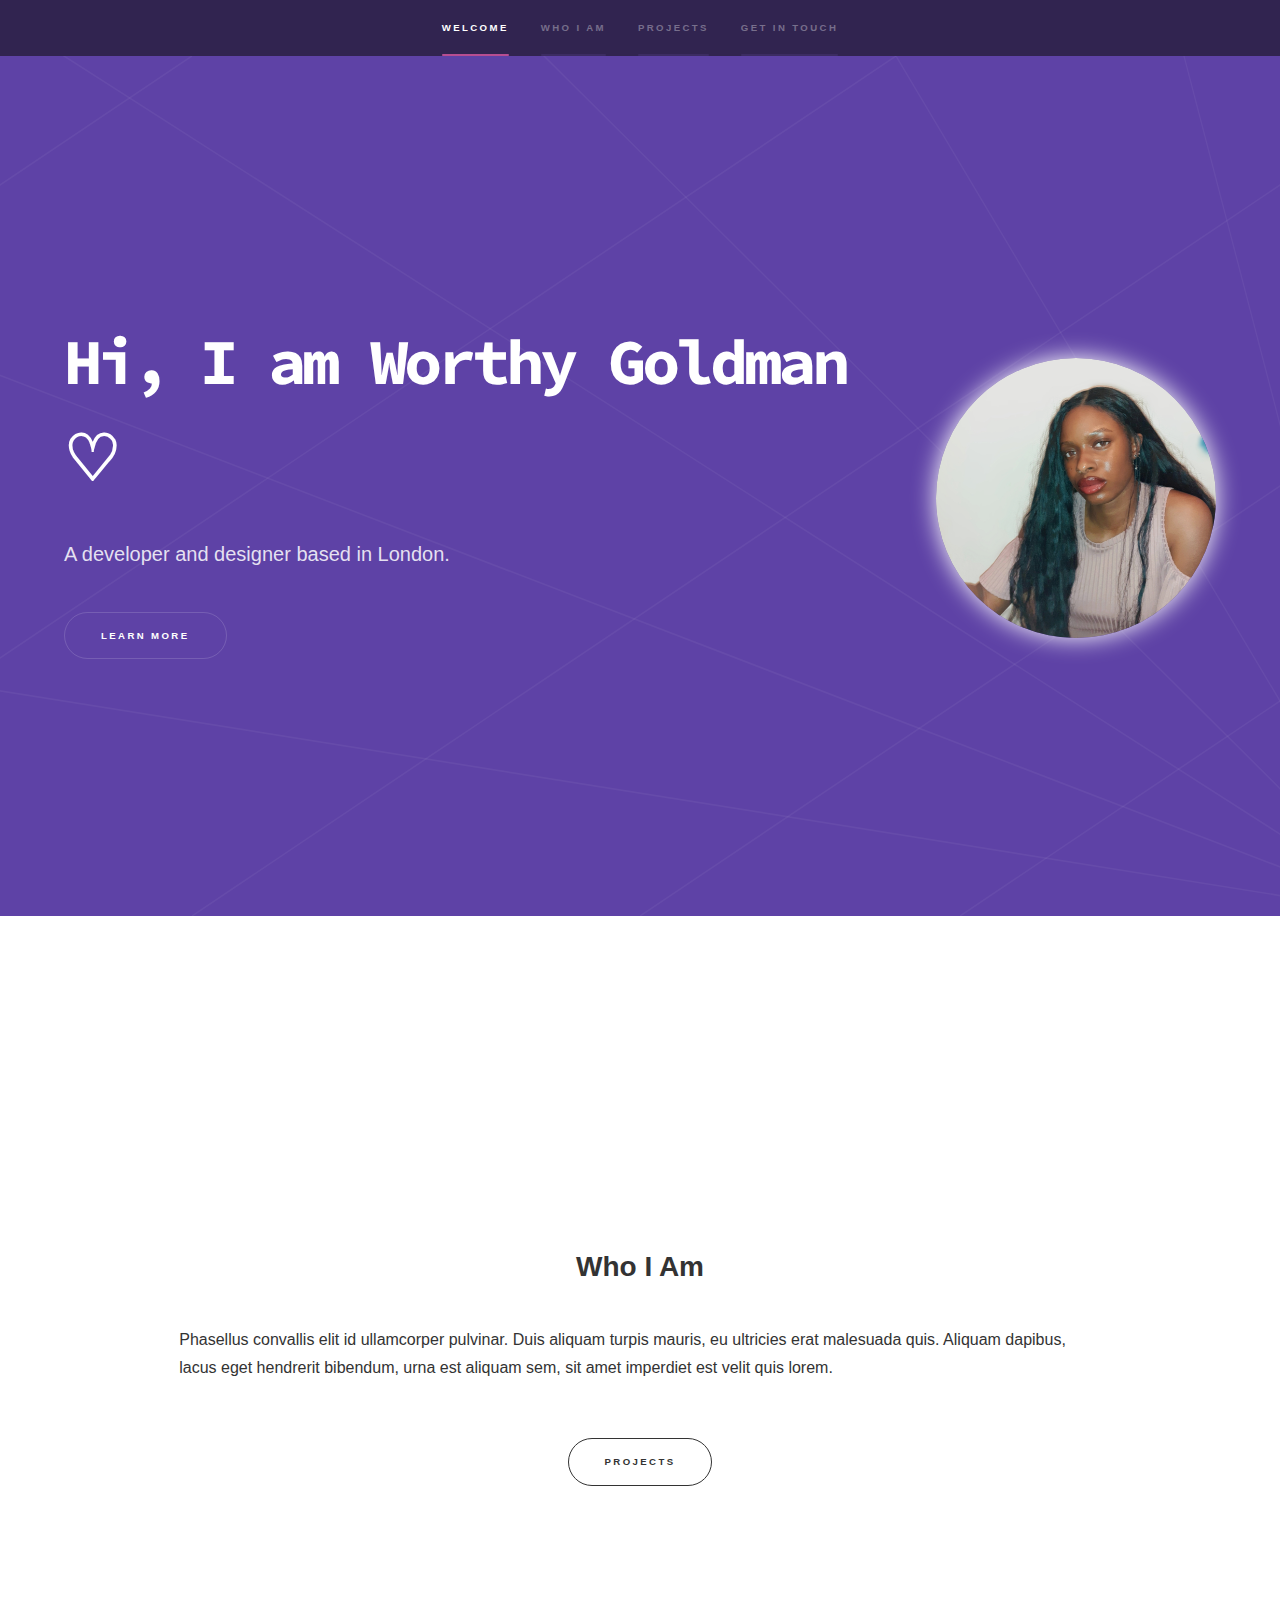
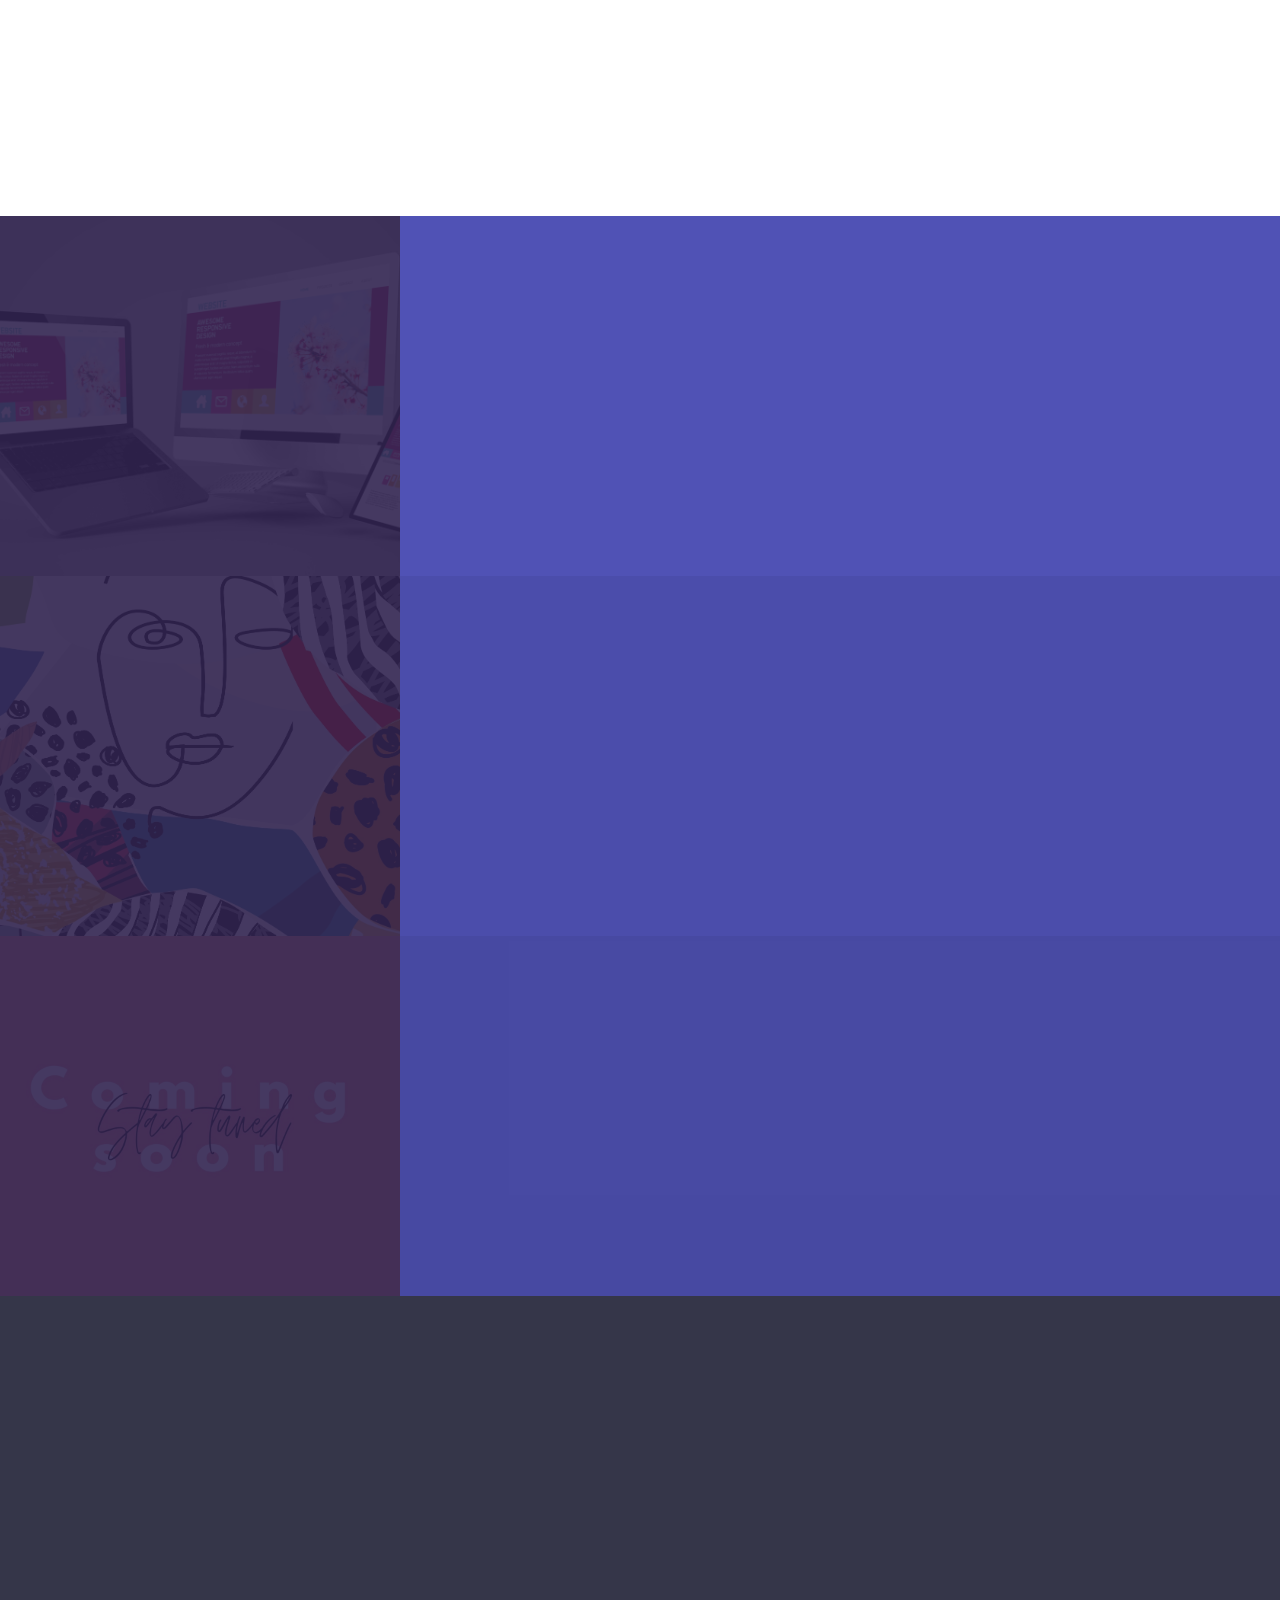
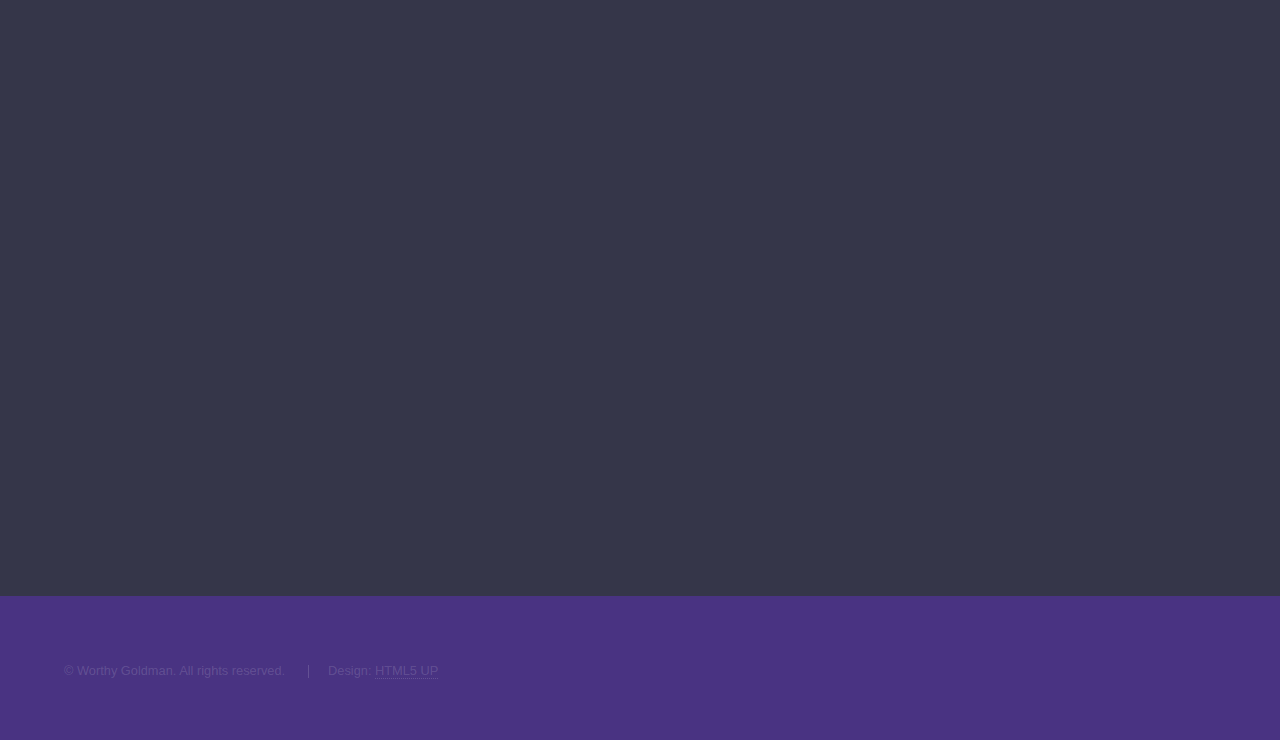
<file: index.html>
<!DOCTYPE html>
<!--
	Hyperspace by HTML5 UP
	html5up.net | @ajlkn
	Free for personal and commercial use under the CCA 3.0 license (html5up.net/license)
-->
<html lang="en">
  <head>
    <title>Worthy Goldman</title>
    <meta charset="utf-8" />
    <meta
      name="viewport"
      content="width=device-width, initial-scale=1, user-scalable=no"
    />
    <link rel="stylesheet" href="assets/css/main.css" />
    <noscript
      ><link rel="stylesheet" href="assets/css/noscript.css"
    /></noscript>
    <link rel="stylesheet" href="assets/css/font.css" />
    <link rel="stylesheet" href="assets/css/modified.css" />
  </head>
  <body class="is-preload">
    <!-- Sidebar -->
    <section id="sidebar">
      <div class="inner">
        <nav>
          <ul>
            <li><a href="#intro">Welcome</a></li>
            <li><a href="#one">Who I am</a></li>
            <li><a href="#two">Projects</a></li>
            <!-- <li><a href="#two">What I do</a></li> -->
            <li><a href="#three">Get in touch</a></li>
          </ul>
        </nav>
      </div>
    </section>

    <!-- Wrapper -->
    <div id="wrapper">
      <!-- Intro -->
      <section id="intro" class="wrapper style1 fullscreen fade-up">
        <div class="inner">
          <div class="left">
            <h1 class="my-name">Hi, I am Worthy Goldman &#9825;</h1>
            <!-- <p>Hi there 👋🏾</p> -->
            <p>A developer and designer based in London.</p>
            <ul class="actions">
              <li><a href="#one" class="button scrolly">Learn more</a></li>
            </ul>
          </div>

          <div class="right">
            <img src="./images/worthy.png" alt="Worthy" id="my-pic" />
          </div>
        </div>
      </section>

      <!-- One -->
      <section id="one" class="wrapper style2 spotlights">
        <div class="inner-2 inner">
          <h2 class="grey">Who I Am</h2>
          <p>
            Phasellus convallis elit id ullamcorper pulvinar. Duis aliquam
            turpis mauris, eu ultricies erat malesuada quis. Aliquam dapibus,
            lacus eget hendrerit bibendum, urna est aliquam sem, sit amet
            imperdiet est velit quis lorem.
          </p>
          <ul class="actions">
            <li><a href="#two" class="button scrolly grey">Projects</a></li>
          </ul>
        </div>
      </section>
      <!-- Two -->
      <section id="two" class="wrapper style2 spotlights">
        <section>
          <a href="#" class="image"
            ><img
              src="images/developer.png"
              alt=""
              data-position="center center"
          /></a>
          <div class="content">
            <div class="inner">
              <h2>Developer</h2>
              <p>
                Phasellus convallis elit id ullamcorper pulvinar. Duis aliquam
                turpis mauris, eu ultricies erat malesuada quis. Aliquam
                dapibus.
              </p>
              <ul class="actions">
                <li><a href="developer.html" class="button">Learn more</a></li>
              </ul>
            </div>
          </div>
        </section>
        <section>
          <a href="#" class="image"
            ><img src="images/designer.png" alt="" data-position="top center"
          /></a>
          <div class="content">
            <div class="inner">
              <h2>Designer</h2>
              <p>
                Phasellus convallis elit id ullamcorper pulvinar. Duis aliquam
                turpis mauris, eu ultricies erat malesuada quis. Aliquam
                dapibus.
              </p>
              <ul class="actions">
                <li><a href="designer.html" class="button">Learn more</a></li>
              </ul>
            </div>
          </div>
        </section>
        <section>
          <a href="#" class="image"
            ><img src="images/coming-soon.jpeg" alt="" data-position="25% 25%"
          /></a>
          <div class="content">
            <div class="inner">
              <h2>Coming soon</h2>
              <p>Stay tuned for what I have been working on.</p>
              <ul class="actions">
                <li><a href="business.html" class="button">Learn more</a></li>
              </ul>
            </div>
          </div>
        </section>
      </section>

      <!-- Two Uncommented for now -->
      <!-- <section id="two" class="wrapper style3 fade-up">
        <div class="inner">
          <h2>What we do</h2>
          <p>
            Phasellus convallis elit id ullamcorper pulvinar. Duis aliquam
            turpis mauris, eu ultricies erat malesuada quis. Aliquam dapibus,
            lacus eget hendrerit bibendum, urna est aliquam sem, sit amet
            imperdiet est velit quis lorem.
          </p>
          <div class="features">
            <section>
              <span class="icon solid major fa-code"></span>
              <h3>Lorem ipsum amet</h3>
              <p>
                Phasellus convallis elit id ullam corper amet et pulvinar. Duis
                aliquam turpis mauris, sed ultricies erat dapibus.
              </p>
            </section>
            <section>
              <span class="icon solid major fa-lock"></span>
              <h3>Aliquam sed nullam</h3>
              <p>
                Phasellus convallis elit id ullam corper amet et pulvinar. Duis
                aliquam turpis mauris, sed ultricies erat dapibus.
              </p>
            </section>
            <section>
              <span class="icon solid major fa-cog"></span>
              <h3>Sed erat ullam corper</h3>
              <p>
                Phasellus convallis elit id ullam corper amet et pulvinar. Duis
                aliquam turpis mauris, sed ultricies erat dapibus.
              </p>
            </section>
            <section>
              <span class="icon solid major fa-desktop"></span>
              <h3>Veroeros quis lorem</h3>
              <p>
                Phasellus convallis elit id ullam corper amet et pulvinar. Duis
                aliquam turpis mauris, sed ultricies erat dapibus.
              </p>
            </section>
            <section>
              <span class="icon solid major fa-link"></span>
              <h3>Urna quis bibendum</h3>
              <p>
                Phasellus convallis elit id ullam corper amet et pulvinar. Duis
                aliquam turpis mauris, sed ultricies erat dapibus.
              </p>
            </section>
            <section>
              <span class="icon major fa-gem"></span>
              <h3>Aliquam urna dapibus</h3>
              <p>
                Phasellus convallis elit id ullam corper amet et pulvinar. Duis
                aliquam turpis mauris, sed ultricies erat dapibus.
              </p>
            </section>
          </div>
          <ul class="actions">
            <li><a href="developer.html" class="button">Learn more</a></li>
          </ul>
        </div>
      </section> -->

      <!-- Three -->
      <section id="three" class="wrapper style1 fade-up">
        <div class="inner">
          <h2>Get in touch</h2>
          <!-- <p>
            Phasellus convallis elit id ullamcorper pulvinar. Duis aliquam
            turpis mauris, eu ultricies erat malesuada quis. Aliquam dapibus,
            lacus eget hendrerit bibendum, urna est aliquam sem, sit amet
            imperdiet est velit quis lorem.
          </p> -->
          <div class="split style1">
            <section>
              <form method="post" action="#">
                <div class="fields">
                  <div class="field half">
                    <label for="name">Name</label>
                    <input type="text" name="name" id="name" />
                  </div>
                  <div class="field half">
                    <label for="email">Email</label>
                    <input type="text" name="email" id="email" />
                  </div>
                  <div class="field">
                    <label for="message">Message</label>
                    <textarea name="message" id="message" rows="5"></textarea>
                  </div>
                </div>
                <ul class="actions">
                  <li><a href="" class="button submit">Send Message</a></li>
                </ul>
              </form>
            </section>
            <section>
              <ul class="contact">
                <li>
                  <p>
                    Phasellus convallis elit id ullamcorper pulvinar. Duis
                    aliquam turpis mauris, eu ultricies erat malesuada quis.
                    Aliquam dapibus, lacus eget hendrerit bibendum, urna est
                    aliquam sem, sit amet imperdiet est velit quis lorem.
                  </p>
                </li>
                <li>
                  <h3>Email</h3>
                  <a href="#">worthyintech@gmail.com</a>
                </li>
                <!-- <li>
                  <h3>Phone</h3>
                  <span>(000) 000-0000</span>
                </li> -->
                <li>
                  <h3>Social</h3>
                  <ul class="icons">
                    <li>
                      <a
                        href="https://twitter.com/worthyisgold"
                        class="icon brands fa-twitter"
                        target="_blank"
                        ><span class="label">Twitter</span></a
                      >
                    </li>
                    <!-- <li>
                      <a href="#" class="icon brands fa-facebook-f" target="_blank"
                        ><span class="label">Facebook</span></a
                      >
                    </li> -->
                    <li>
                      <a
                        href="https://github.com/worthyag"
                        class="icon brands fa-github"
                        target="_blank"
                        ><span class="label">GitHub</span></a
                      >
                    </li>
                    <!-- <li>
                      <a href="#" class="icon brands fa-instagram" target="_blank"
                        ><span class="label">Instagram</span></a
                      >
                    </li> -->
                    <li>
                      <a
                        href="https://www.figma.com/@worthyag"
                        class="icon brands fa-figma"
                        target="_blank"
                        ><span class="label">Figma</span></a
                      >
                    </li>
                    <!-- <li>
                      <a href="#" class="icon brands fa-linkedin-in"
                        ><span class="label">LinkedIn</span></a
                      >
                    </li> -->
                  </ul>
                </li>
              </ul>
            </section>
          </div>
        </div>
      </section>
    </div>

    <!-- Footer -->
    <footer id="footer" class="wrapper style1-alt">
      <div class="inner">
        <ul class="menu">
          <li>&copy; Worthy Goldman. All rights reserved.</li>
          <li>Design: <a href="http://html5up.net">HTML5 UP</a></li>
        </ul>
      </div>
    </footer>

    <!-- Scripts -->
    <script src="assets/js/jquery.min.js"></script>
    <script src="assets/js/jquery.scrollex.min.js"></script>
    <script src="assets/js/jquery.scrolly.min.js"></script>
    <script src="assets/js/browser.min.js"></script>
    <script src="assets/js/breakpoints.min.js"></script>
    <script src="assets/js/util.js"></script>
    <script src="assets/js/main.js"></script>
  </body>
</html>
</file>
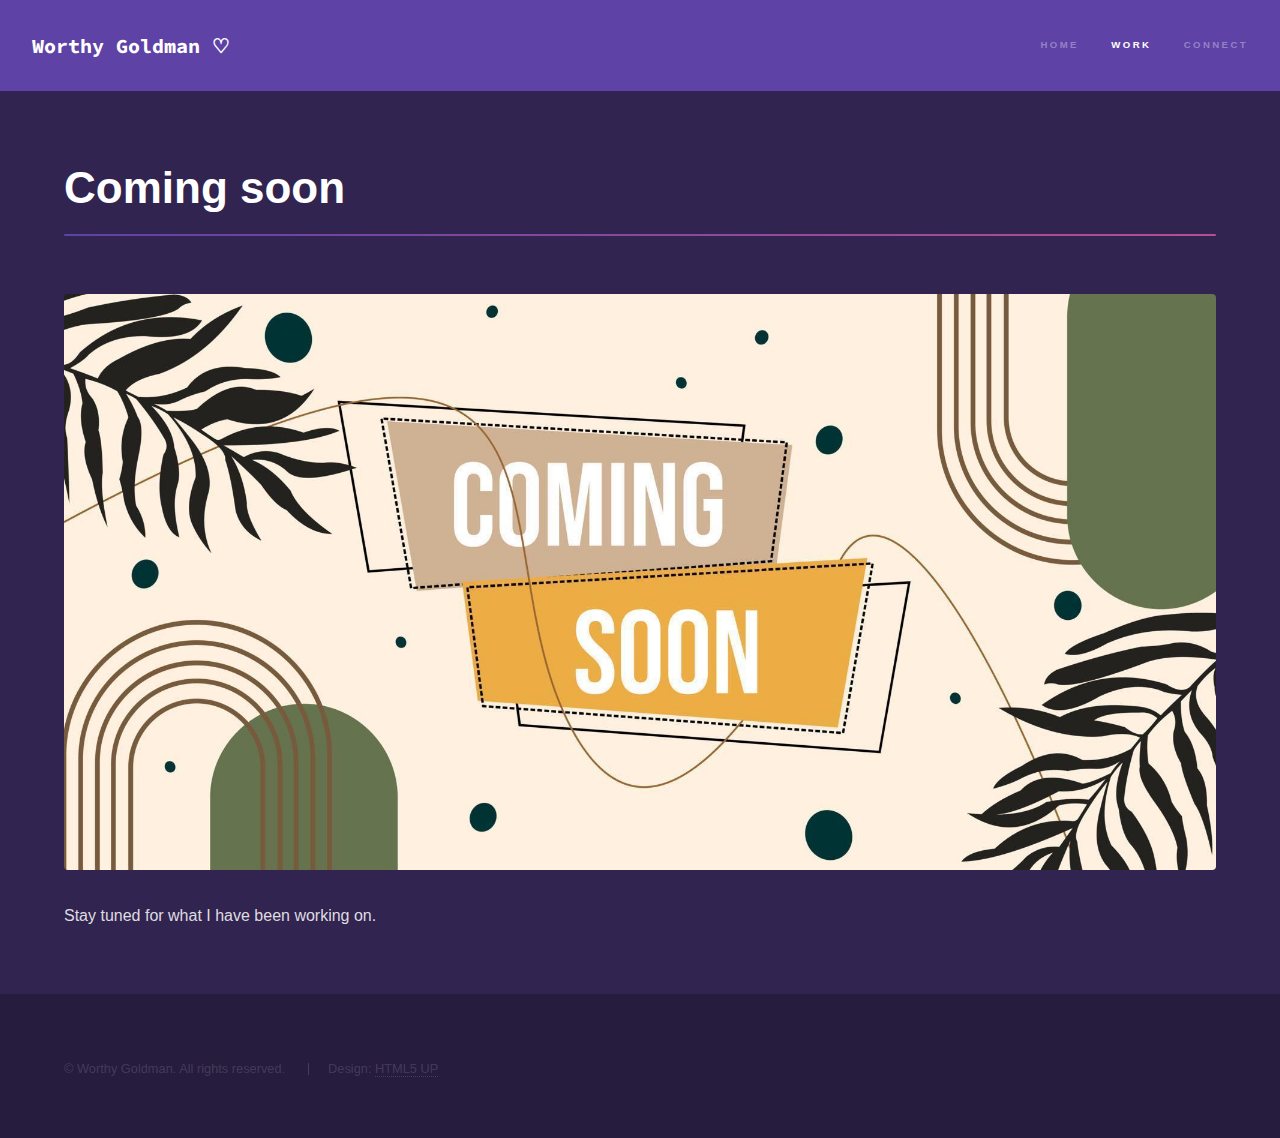
<file: business.html>
<!DOCTYPE html>
<!--
	Hyperspace by HTML5 UP
	html5up.net | @ajlkn
	Free for personal and commercial use under the CCA 3.0 license (html5up.net/license)
-->
<html lang="en">
  <head>
    <title>Work - Worthy</title>
    <meta charset="utf-8" />
    <meta
      name="viewport"
      content="width=device-width, initial-scale=1, user-scalable=no"
    />
    <link rel="stylesheet" href="assets/css/main.css" />
    <noscript
      ><link rel="stylesheet" href="assets/css/noscript.css"
    /></noscript>
    <link rel="stylesheet" href="assets/css/font.css" />
  </head>
  <body class="is-preload">
    <!-- Header -->
    <header id="header">
      <a href="index.html" class="special-nav title">Worthy Goldman &#9825;</a>
      <nav>
        <ul>
          <li><a href="index.html">Home</a></li>
          <li><a href="developer.html" class="active">Work</a></li>
          <li><a href="connect.html">Connect</a></li>
        </ul>
      </nav>
    </header>

    <!-- Wrapper -->
    <div id="wrapper">
      <!-- Main -->
      <section id="main" class="wrapper">
        <div class="inner">
          <h1 class="major">Coming soon</h1>
          <span class="image fit"
            ><img src="images/coming-soon-wide.jpeg" alt=""
          /></span>
          <p>Stay tuned for what I have been working on.</p>
          <!-- <p>
            Donec eget ex magna. Interdum et malesuada fames ac ante ipsum
            primis in faucibus. Pellentesque venenatis dolor imperdiet dolor
            mattis sagittis. Praesent rutrum sem diam, vitae egestas enim auctor
            sit amet. Pellentesque leo mauris, consectetur id ipsum sit amet,
            fergiat. Pellentesque in mi eu massa lacinia malesuada et a elit.
            Donec urna ex, lacinia in purus ac, pretium pulvinar mauris.
            Curabitur sapien risus, commodo eget turpis at, elementum convallis
            elit. Pellentesque enim turpis, hendrerit tristique.
          </p>
          <p>
            Interdum et malesuada fames ac ante ipsum primis in faucibus.
            Pellentesque venenatis dolor imperdiet dolor mattis sagittis.
            Praesent rutrum sem diam, vitae egestas enim auctor sit amet.
            Pellentesque leo mauris, consectetur id ipsum sit amet, fersapien
            risus, commodo eget turpis at, elementum convallis elit.
            Pellentesque enim turpis, hendrerit tristique lorem ipsum dolor.
          </p> -->
        </div>
      </section>
    </div>

    <!-- Footer -->
    <footer id="footer" class="wrapper alt">
      <div class="inner">
        <ul class="menu">
          <li>&copy; Worthy Goldman. All rights reserved.</li>
          <li>Design: <a href="http://html5up.net">HTML5 UP</a></li>
        </ul>
      </div>
    </footer>

    <!-- Scripts -->
    <script src="assets/js/jquery.min.js"></script>
    <script src="assets/js/jquery.scrollex.min.js"></script>
    <script src="assets/js/jquery.scrolly.min.js"></script>
    <script src="assets/js/browser.min.js"></script>
    <script src="assets/js/breakpoints.min.js"></script>
    <script src="assets/js/util.js"></script>
    <script src="assets/js/main.js"></script>
  </body>
</html>
</file>
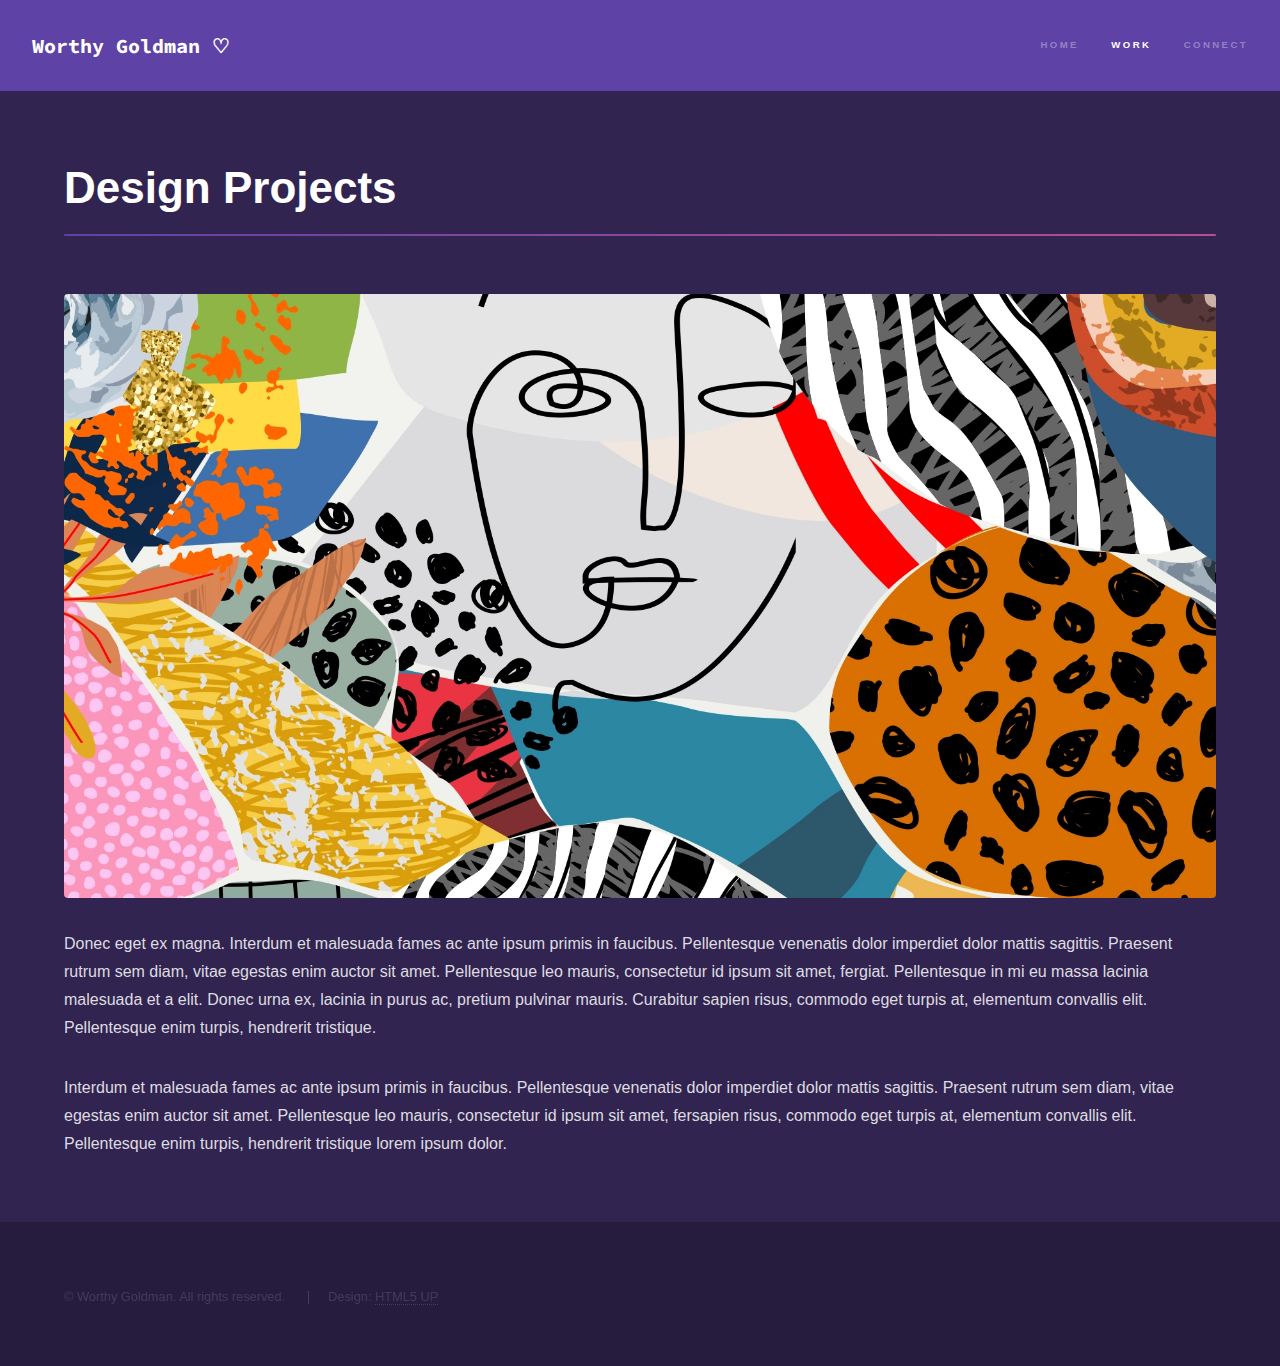
<file: designer.html>
<!DOCTYPE html>
<!--
	Hyperspace by HTML5 UP
	html5up.net | @ajlkn
	Free for personal and commercial use under the CCA 3.0 license (html5up.net/license)
-->
<html lang="en">
  <head>
    <title>Work - Worthy</title>
    <meta charset="utf-8" />
    <meta
      name="viewport"
      content="width=device-width, initial-scale=1, user-scalable=no"
    />
    <link rel="stylesheet" href="assets/css/main.css" />
    <noscript
      ><link rel="stylesheet" href="assets/css/noscript.css"
    /></noscript>
    <link rel="stylesheet" href="assets/css/font.css" />
  </head>
  <body class="is-preload">
    <!-- Header -->
    <header id="header">
      <a href="index.html" class="special-nav title">Worthy Goldman &#9825;</a>
      <nav>
        <ul>
          <li><a href="index.html">Home</a></li>
          <li><a href="developer.html" class="active">Work</a></li>
          <li><a href="connect.html">Connect</a></li>
        </ul>
      </nav>
    </header>

    <!-- Wrapper -->
    <div id="wrapper">
      <!-- Main -->
      <section id="main" class="wrapper">
        <div class="inner">
          <h1 class="major">Design Projects</h1>
          <span class="image fit"
            ><img src="images/designer.png" alt=""
          /></span>
          <p>
            Donec eget ex magna. Interdum et malesuada fames ac ante ipsum
            primis in faucibus. Pellentesque venenatis dolor imperdiet dolor
            mattis sagittis. Praesent rutrum sem diam, vitae egestas enim auctor
            sit amet. Pellentesque leo mauris, consectetur id ipsum sit amet,
            fergiat. Pellentesque in mi eu massa lacinia malesuada et a elit.
            Donec urna ex, lacinia in purus ac, pretium pulvinar mauris.
            Curabitur sapien risus, commodo eget turpis at, elementum convallis
            elit. Pellentesque enim turpis, hendrerit tristique.
          </p>
          <p>
            Interdum et malesuada fames ac ante ipsum primis in faucibus.
            Pellentesque venenatis dolor imperdiet dolor mattis sagittis.
            Praesent rutrum sem diam, vitae egestas enim auctor sit amet.
            Pellentesque leo mauris, consectetur id ipsum sit amet, fersapien
            risus, commodo eget turpis at, elementum convallis elit.
            Pellentesque enim turpis, hendrerit tristique lorem ipsum dolor.
          </p>
        </div>
      </section>
    </div>

    <!-- Footer -->
    <footer id="footer" class="wrapper alt">
      <div class="inner">
        <ul class="menu">
          <li>&copy; Worthy Goldman. All rights reserved.</li>
          <li>Design: <a href="http://html5up.net">HTML5 UP</a></li>
        </ul>
      </div>
    </footer>

    <!-- Scripts -->
    <script src="assets/js/jquery.min.js"></script>
    <script src="assets/js/jquery.scrollex.min.js"></script>
    <script src="assets/js/jquery.scrolly.min.js"></script>
    <script src="assets/js/browser.min.js"></script>
    <script src="assets/js/breakpoints.min.js"></script>
    <script src="assets/js/util.js"></script>
    <script src="assets/js/main.js"></script>
  </body>
</html>
</file>
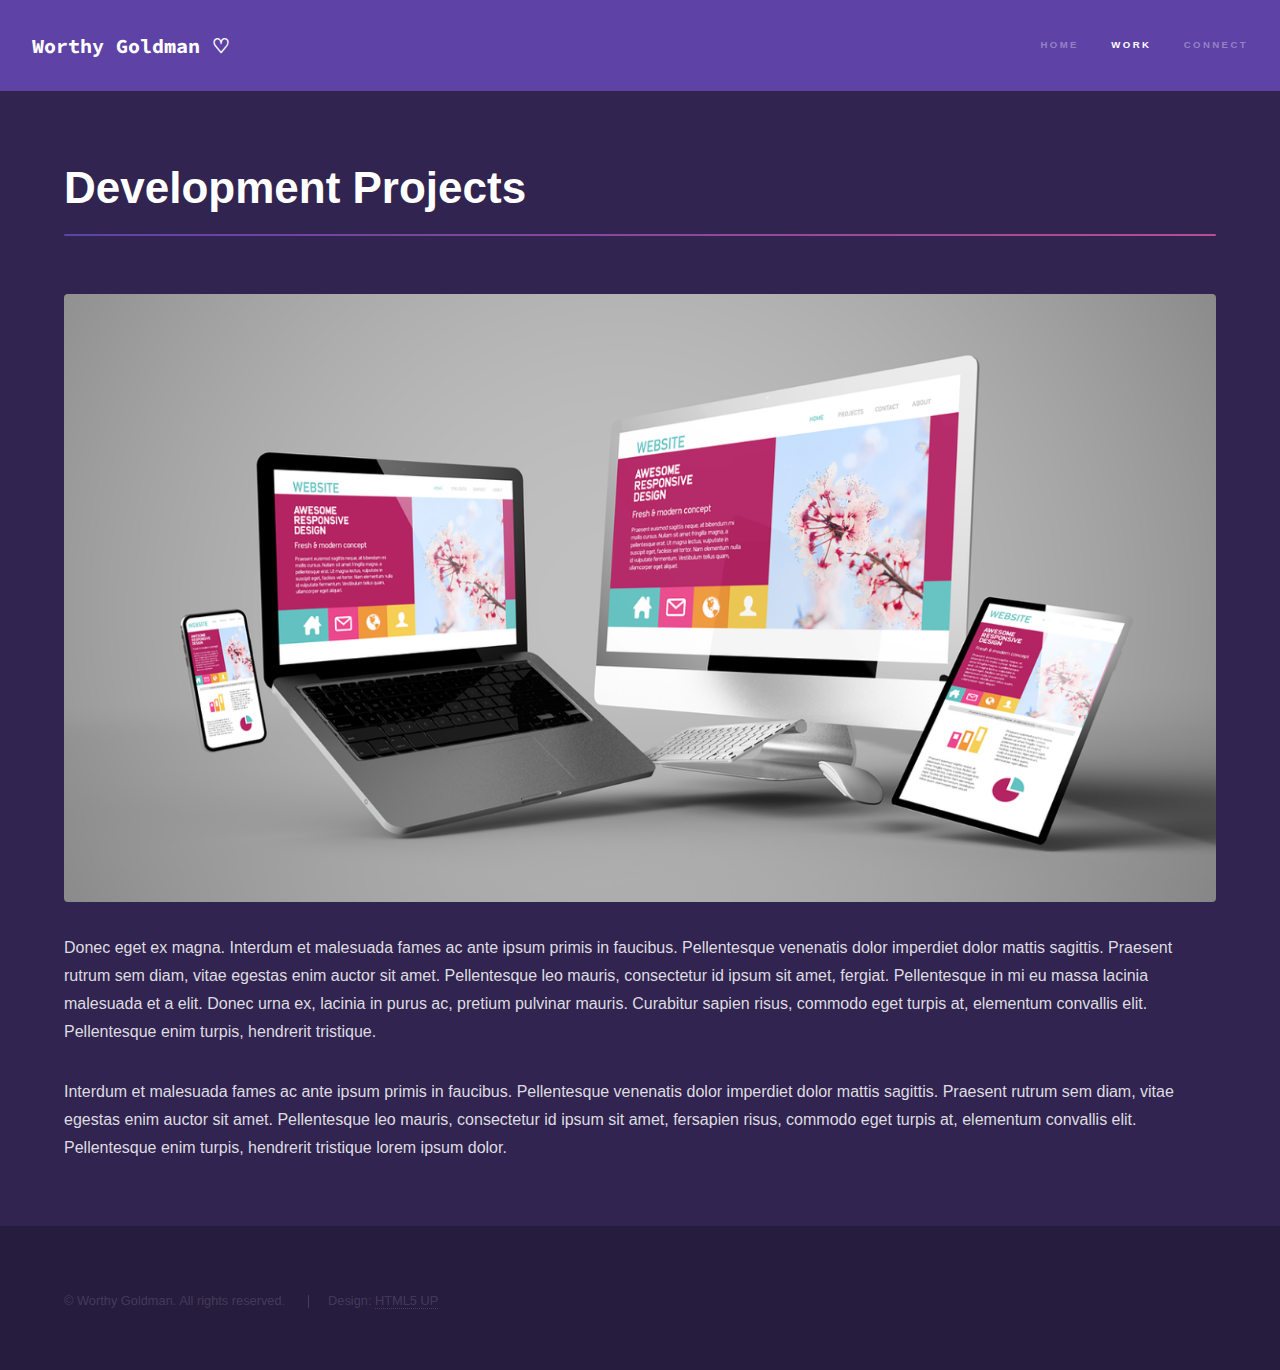
<file: developer.html>
<!DOCTYPE html>
<!--
	Hyperspace by HTML5 UP
	html5up.net | @ajlkn
	Free for personal and commercial use under the CCA 3.0 license (html5up.net/license)
-->
<html lang="en">
  <head>
    <title>Work - Worthy</title>
    <meta charset="utf-8" />
    <meta
      name="viewport"
      content="width=device-width, initial-scale=1, user-scalable=no"
    />
    <link rel="stylesheet" href="assets/css/main.css" />
    <noscript
      ><link rel="stylesheet" href="assets/css/noscript.css"
    /></noscript>
    <link rel="stylesheet" href="assets/css/font.css" />
  </head>
  <body class="is-preload">
    <!-- Header -->
    <header id="header">
      <a href="index.html" class="special-nav title">Worthy Goldman &#9825;</a>
      <nav>
        <ul>
          <li><a href="index.html">Home</a></li>
          <li><a href="developer.html" class="active">Work</a></li>
          <li><a href="connect.html">Connect</a></li>
        </ul>
      </nav>
    </header>

    <!-- Wrapper -->
    <div id="wrapper">
      <!-- Main -->
      <section id="main" class="wrapper">
        <div class="inner">
          <h1 class="major">Development Projects</h1>
          <span class="image fit"
            ><img src="images/developer.png" alt=""
          /></span>
          <p>
            Donec eget ex magna. Interdum et malesuada fames ac ante ipsum
            primis in faucibus. Pellentesque venenatis dolor imperdiet dolor
            mattis sagittis. Praesent rutrum sem diam, vitae egestas enim auctor
            sit amet. Pellentesque leo mauris, consectetur id ipsum sit amet,
            fergiat. Pellentesque in mi eu massa lacinia malesuada et a elit.
            Donec urna ex, lacinia in purus ac, pretium pulvinar mauris.
            Curabitur sapien risus, commodo eget turpis at, elementum convallis
            elit. Pellentesque enim turpis, hendrerit tristique.
          </p>
          <p>
            Interdum et malesuada fames ac ante ipsum primis in faucibus.
            Pellentesque venenatis dolor imperdiet dolor mattis sagittis.
            Praesent rutrum sem diam, vitae egestas enim auctor sit amet.
            Pellentesque leo mauris, consectetur id ipsum sit amet, fersapien
            risus, commodo eget turpis at, elementum convallis elit.
            Pellentesque enim turpis, hendrerit tristique lorem ipsum dolor.
          </p>
        </div>
      </section>
    </div>

    <!-- Footer -->
    <footer id="footer" class="wrapper alt">
      <div class="inner">
        <ul class="menu">
          <li>&copy; Worthy Goldman. All rights reserved.</li>
          <li>Design: <a href="http://html5up.net">HTML5 UP</a></li>
        </ul>
      </div>
    </footer>

    <!-- Scripts -->
    <script src="assets/js/jquery.min.js"></script>
    <script src="assets/js/jquery.scrollex.min.js"></script>
    <script src="assets/js/jquery.scrolly.min.js"></script>
    <script src="assets/js/browser.min.js"></script>
    <script src="assets/js/breakpoints.min.js"></script>
    <script src="assets/js/util.js"></script>
    <script src="assets/js/main.js"></script>
  </body>
</html>
</file>
<file: assets/css/noscript.css>
/*
	Hyperspace by HTML5 UP
	html5up.net | @ajlkn
	Free for personal and commercial use under the CCA 3.0 license (html5up.net/license)
*/

/* Spotlights */

	.spotlights > section > .image:before {
		opacity: 0 !important;
	}

	.spotlights > section > .content > .inner {
		-moz-transform: none !important;
		-webkit-transform: none !important;
		-ms-transform: none !important;
		transform: none !important;
		opacity: 1 !important;
	}

/* Wrapper */

	.wrapper > .inner {
		opacity: 1 !important;
		-moz-transform: none !important;
		-webkit-transform: none !important;
		-ms-transform: none !important;
		transform: none !important;
	}

/* Sidebar */

	#sidebar > .inner {
		opacity: 1 !important;
	}

	#sidebar nav > ul > li {
		-moz-transform: none !important;
		-webkit-transform: none !important;
		-ms-transform: none !important;
		transform: none !important;
		opacity: 1 !important;
	}
</file>
<file: assets/css/font.css>
@import url('https://fonts.googleapis.com/css2?family=Source+Code+Pro:wght@200;300;400;500;600;700;800;900&display=swap');

:root {
    --display-font: 'Source Code Pro', monospace;
}

body  {
    color: #ffffffd9;
}

.special-nav {
    font-family: var(--display-font);
}
</file>
<file: assets/css/modified.css>
/* @import url('https://fonts.googleapis.com/css2?family=Source+Code+Pro:wght@200;300;400;500;600;700;800;900&display=swap');

:root {
    --display-font: 'Source Code Pro', monospace;
} */

/* body  {
    color: #ffffffd9;
} */

.inner {
    display: flex;
    flex-direction: row;
    justify-content: space-between;
    align-items: center;
    gap: 24px;
}

.my-name {
    font-family: var(--display-font);
    letter-spacing: -4px;
    font-size: 4rem;
}

#my-pic {
    width: 280px;
    height: 280px;

    object-fit: cover;
    object-position: 0px -50px;

    box-sizing: content-box;
    border-radius: 50%;
    box-shadow: 0px 0px 24px #fff;
}

.grey {
    color: #333 !important;
    border-color: #333 !important;
}

.grey:hover {
    background-color: #33333322 !important;
    border-color: #333 !important;
}

#one {
    height: 100vh;
    background-color: #fff;
    color: #333;
    display: flex;
}

.inner-2 {
    display: flex;
    flex-direction: column;
    justify-content: center;
}

.inner-2 p {
    max-width: 80%;
}

#three {
    height: 100vh;
    display: flex;
    background-color: #353649;
}
</file>
<file: assets/css/main.css>
@import url(fontawesome-all.min.css);

/*
	Hyperspace by HTML5 UP
	html5up.net | @ajlkn
	Free for personal and commercial use under the CCA 3.0 license (html5up.net/license)
*/

html, body, div, span, applet, object,
iframe, h1, h2, h3, h4, h5, h6, p, blockquote,
pre, a, abbr, acronym, address, big, cite,
code, del, dfn, em, img, ins, kbd, q, s, samp,
small, strike, strong, sub, sup, tt, var, b,
u, i, center, dl, dt, dd, ol, ul, li, fieldset,
form, label, legend, table, caption, tbody,
tfoot, thead, tr, th, td, article, aside,
canvas, details, embed, figure, figcaption,
footer, header, hgroup, menu, nav, output, ruby,
section, summary, time, mark, audio, video {
	margin: 0;
	padding: 0;
	border: 0;
	font-size: 100%;
	font: inherit;
	vertical-align: baseline;}

article, aside, details, figcaption, figure,
footer, header, hgroup, menu, nav, section {
	display: block;}

body {
	line-height: 1;
}

ol, ul {
	list-style: none;
}

blockquote, q {
	quotes: none;
}

	blockquote:before, blockquote:after, q:before, q:after {
		content: '';
		content: none;
	}

table {
	border-collapse: collapse;
	border-spacing: 0;
}

body {
	-webkit-text-size-adjust: none;
}

mark {
	background-color: transparent;
	color: inherit;
}

input::-moz-focus-inner {
	border: 0;
	padding: 0;
}

input, select, textarea {
	-moz-appearance: none;
	-webkit-appearance: none;
	-ms-appearance: none;
	appearance: none;
}

/* Basic */

	@-ms-viewport {
		width: device-width;
	}

	body {
		-ms-overflow-style: scrollbar;
	}

	@media screen and (max-width: 480px) {

		html, body {
			min-width: 320px;
		}

	}

	html {
		box-sizing: border-box;
	}

	*, *:before, *:after {
		box-sizing: inherit;
	}

	body {
		background: #312450;
	}

		body.is-preload *, body.is-preload *:before, body.is-preload *:after {
			-moz-animation: none !important;
			-webkit-animation: none !important;
			-ms-animation: none !important;
			animation: none !important;
			-moz-transition: none !important;
			-webkit-transition: none !important;
			-ms-transition: none !important;
			transition: none !important;
		}

/* Type */

	body, input, select, textarea {
		color: rgba(255, 255, 255, 0.55);
		font-family: Arial, Helvetica, sans-serif;
		font-size: 16.5pt;
		font-weight: normal;
		line-height: 1.75;
	}

		@media screen and (max-width: 1680px) {

			body, input, select, textarea {
				font-size: 13pt;
			}

		}

		@media screen and (max-width: 1280px) {

			body, input, select, textarea {
				font-size: 12pt;
			}

		}

		@media screen and (max-width: 360px) {

			body, input, select, textarea {
				font-size: 11pt;
			}

		}

	a {
		-moz-transition: color 0.2s ease, border-bottom-color 0.2s ease;
		-webkit-transition: color 0.2s ease, border-bottom-color 0.2s ease;
		-ms-transition: color 0.2s ease, border-bottom-color 0.2s ease;
		transition: color 0.2s ease, border-bottom-color 0.2s ease;
		border-bottom: dotted 1px rgba(255, 255, 255, 0.35);
		color: inherit;
		text-decoration: none;
	}

		a:hover {
			border-bottom-color: transparent;
			color: #ffffff;
		}

	strong, b {
		color: #ffffff;
		font-weight: bold;
	}

	em, i {
		font-style: italic;
	}

	p {
		margin: 0 0 2em 0;
	}

	h1, h2, h3, h4, h5, h6 {
		color: #ffffff;
		font-weight: bold;
		line-height: 1.5;
		margin: 0 0 0.5em 0;
	}

		h1 a, h2 a, h3 a, h4 a, h5 a, h6 a {
			color: inherit;
			text-decoration: none;
		}

	h1 {
		font-size: 2.75em;
	}

		h1.major {
			margin: 0 0 1.3em 0;
			position: relative;
			padding-bottom: 0.35em;
		}

			h1.major:after {
				background-image: -moz-linear-gradient(to right, #5e42a6, #b74e91);
				background-image: -webkit-linear-gradient(to right, #5e42a6, #b74e91);
				background-image: -ms-linear-gradient(to right, #5e42a6, #b74e91);
				background-image: linear-gradient(to right, #5e42a6, #b74e91);
				-moz-transition: max-width 0.2s ease;
				-webkit-transition: max-width 0.2s ease;
				-ms-transition: max-width 0.2s ease;
				transition: max-width 0.2s ease;
				border-radius: 0.2em;
				bottom: 0;
				content: '';
				height: 0.05em;
				position: absolute;
				right: 0;
				width: 100%;
			}

	h2 {
		font-size: 1.75em;
	}

	h3 {
		font-size: 1.1em;
	}

	h4 {
		font-size: 1em;
	}

	h5 {
		font-size: 0.8em;
	}

	h6 {
		font-size: 0.6em;
	}

	@media screen and (max-width: 736px) {

		h1 {
			font-size: 2em;
		}

		h2 {
			font-size: 1.25em;
		}

		h3 {
			font-size: 1em;
		}

		h4 {
			font-size: 0.8em;
		}

		h5 {
			font-size: 0.6em;
		}

		h6 {
			font-size: 0.6em;
		}

	}

	sub {
		font-size: 0.8em;
		position: relative;
		top: 0.5em;
	}

	sup {
		font-size: 0.8em;
		position: relative;
		top: -0.5em;
	}

	blockquote {
		border-left: solid 4px rgba(255, 255, 255, 0.15);
		font-style: italic;
		margin: 0 0 2em 0;
		padding: 0.5em 0 0.5em 2em;
	}

	code {
		background: rgba(255, 255, 255, 0.05);
		border-radius: 0.25em;
		border: solid 1px rgba(255, 255, 255, 0.15);
		font-family: "Courier New", monospace;
		font-size: 0.9em;
		margin: 0 0.25em;
		padding: 0.25em 0.65em;
	}

	pre {
		-webkit-overflow-scrolling: touch;
		font-family: "Courier New", monospace;
		font-size: 0.9em;
		margin: 0 0 2em 0;
	}

		pre code {
			display: block;
			line-height: 1.75em;
			padding: 1em 1.5em;
			overflow-x: auto;
		}

	hr {
		border: 0;
		border-bottom: solid 1px rgba(255, 255, 255, 0.15);
		margin: 2em 0;
	}

		hr.major {
			margin: 3em 0;
		}

	.align-left {
		text-align: left;
	}

	.align-center {
		text-align: center;
	}

	.align-right {
		text-align: right;
	}

/* Row */

	.row {
		display: flex;
		flex-wrap: wrap;
		box-sizing: border-box;
		align-items: stretch;
	}

		.row > * {
			box-sizing: border-box;
		}

		.row.gtr-uniform > * > :last-child {
			margin-bottom: 0;
		}

		.row.aln-left {
			justify-content: flex-start;
		}

		.row.aln-center {
			justify-content: center;
		}

		.row.aln-right {
			justify-content: flex-end;
		}

		.row.aln-top {
			align-items: flex-start;
		}

		.row.aln-middle {
			align-items: center;
		}

		.row.aln-bottom {
			align-items: flex-end;
		}

		.row > .imp {
			order: -1;
		}

		.row > .col-1 {
			width: 8.33333%;
		}

		.row > .off-1 {
			margin-left: 8.33333%;
		}

		.row > .col-2 {
			width: 16.66667%;
		}

		.row > .off-2 {
			margin-left: 16.66667%;
		}

		.row > .col-3 {
			width: 25%;
		}

		.row > .off-3 {
			margin-left: 25%;
		}

		.row > .col-4 {
			width: 33.33333%;
		}

		.row > .off-4 {
			margin-left: 33.33333%;
		}

		.row > .col-5 {
			width: 41.66667%;
		}

		.row > .off-5 {
			margin-left: 41.66667%;
		}

		.row > .col-6 {
			width: 50%;
		}

		.row > .off-6 {
			margin-left: 50%;
		}

		.row > .col-7 {
			width: 58.33333%;
		}

		.row > .off-7 {
			margin-left: 58.33333%;
		}

		.row > .col-8 {
			width: 66.66667%;
		}

		.row > .off-8 {
			margin-left: 66.66667%;
		}

		.row > .col-9 {
			width: 75%;
		}

		.row > .off-9 {
			margin-left: 75%;
		}

		.row > .col-10 {
			width: 83.33333%;
		}

		.row > .off-10 {
			margin-left: 83.33333%;
		}

		.row > .col-11 {
			width: 91.66667%;
		}

		.row > .off-11 {
			margin-left: 91.66667%;
		}

		.row > .col-12 {
			width: 100%;
		}

		.row > .off-12 {
			margin-left: 100%;
		}

		.row.gtr-0 {
			margin-top: 0;
			margin-left: 0em;
		}

			.row.gtr-0 > * {
				padding: 0 0 0 0em;
			}

			.row.gtr-0.gtr-uniform {
				margin-top: 0em;
			}

				.row.gtr-0.gtr-uniform > * {
					padding-top: 0em;
				}

		.row.gtr-25 {
			margin-top: 0;
			margin-left: -0.375em;
		}

			.row.gtr-25 > * {
				padding: 0 0 0 0.375em;
			}

			.row.gtr-25.gtr-uniform {
				margin-top: -0.375em;
			}

				.row.gtr-25.gtr-uniform > * {
					padding-top: 0.375em;
				}

		.row.gtr-50 {
			margin-top: 0;
			margin-left: -0.75em;
		}

			.row.gtr-50 > * {
				padding: 0 0 0 0.75em;
			}

			.row.gtr-50.gtr-uniform {
				margin-top: -0.75em;
			}

				.row.gtr-50.gtr-uniform > * {
					padding-top: 0.75em;
				}

		.row {
			margin-top: 0;
			margin-left: -1.5em;
		}

			.row > * {
				padding: 0 0 0 1.5em;
			}

			.row.gtr-uniform {
				margin-top: -1.5em;
			}

				.row.gtr-uniform > * {
					padding-top: 1.5em;
				}

		.row.gtr-150 {
			margin-top: 0;
			margin-left: -2.25em;
		}

			.row.gtr-150 > * {
				padding: 0 0 0 2.25em;
			}

			.row.gtr-150.gtr-uniform {
				margin-top: -2.25em;
			}

				.row.gtr-150.gtr-uniform > * {
					padding-top: 2.25em;
				}

		.row.gtr-200 {
			margin-top: 0;
			margin-left: -3em;
		}

			.row.gtr-200 > * {
				padding: 0 0 0 3em;
			}

			.row.gtr-200.gtr-uniform {
				margin-top: -3em;
			}

				.row.gtr-200.gtr-uniform > * {
					padding-top: 3em;
				}

		@media screen and (max-width: 1680px) {

			.row {
				display: flex;
				flex-wrap: wrap;
				box-sizing: border-box;
				align-items: stretch;
			}

				.row > * {
					box-sizing: border-box;
				}

				.row.gtr-uniform > * > :last-child {
					margin-bottom: 0;
				}

				.row.aln-left {
					justify-content: flex-start;
				}

				.row.aln-center {
					justify-content: center;
				}

				.row.aln-right {
					justify-content: flex-end;
				}

				.row.aln-top {
					align-items: flex-start;
				}

				.row.aln-middle {
					align-items: center;
				}

				.row.aln-bottom {
					align-items: flex-end;
				}

				.row > .imp-xlarge {
					order: -1;
				}

				.row > .col-1-xlarge {
					width: 8.33333%;
				}

				.row > .off-1-xlarge {
					margin-left: 8.33333%;
				}

				.row > .col-2-xlarge {
					width: 16.66667%;
				}

				.row > .off-2-xlarge {
					margin-left: 16.66667%;
				}

				.row > .col-3-xlarge {
					width: 25%;
				}

				.row > .off-3-xlarge {
					margin-left: 25%;
				}

				.row > .col-4-xlarge {
					width: 33.33333%;
				}

				.row > .off-4-xlarge {
					margin-left: 33.33333%;
				}

				.row > .col-5-xlarge {
					width: 41.66667%;
				}

				.row > .off-5-xlarge {
					margin-left: 41.66667%;
				}

				.row > .col-6-xlarge {
					width: 50%;
				}

				.row > .off-6-xlarge {
					margin-left: 50%;
				}

				.row > .col-7-xlarge {
					width: 58.33333%;
				}

				.row > .off-7-xlarge {
					margin-left: 58.33333%;
				}

				.row > .col-8-xlarge {
					width: 66.66667%;
				}

				.row > .off-8-xlarge {
					margin-left: 66.66667%;
				}

				.row > .col-9-xlarge {
					width: 75%;
				}

				.row > .off-9-xlarge {
					margin-left: 75%;
				}

				.row > .col-10-xlarge {
					width: 83.33333%;
				}

				.row > .off-10-xlarge {
					margin-left: 83.33333%;
				}

				.row > .col-11-xlarge {
					width: 91.66667%;
				}

				.row > .off-11-xlarge {
					margin-left: 91.66667%;
				}

				.row > .col-12-xlarge {
					width: 100%;
				}

				.row > .off-12-xlarge {
					margin-left: 100%;
				}

				.row.gtr-0 {
					margin-top: 0;
					margin-left: 0em;
				}

					.row.gtr-0 > * {
						padding: 0 0 0 0em;
					}

					.row.gtr-0.gtr-uniform {
						margin-top: 0em;
					}

						.row.gtr-0.gtr-uniform > * {
							padding-top: 0em;
						}

				.row.gtr-25 {
					margin-top: 0;
					margin-left: -0.375em;
				}

					.row.gtr-25 > * {
						padding: 0 0 0 0.375em;
					}

					.row.gtr-25.gtr-uniform {
						margin-top: -0.375em;
					}

						.row.gtr-25.gtr-uniform > * {
							padding-top: 0.375em;
						}

				.row.gtr-50 {
					margin-top: 0;
					margin-left: -0.75em;
				}

					.row.gtr-50 > * {
						padding: 0 0 0 0.75em;
					}

					.row.gtr-50.gtr-uniform {
						margin-top: -0.75em;
					}

						.row.gtr-50.gtr-uniform > * {
							padding-top: 0.75em;
						}

				.row {
					margin-top: 0;
					margin-left: -1.5em;
				}

					.row > * {
						padding: 0 0 0 1.5em;
					}

					.row.gtr-uniform {
						margin-top: -1.5em;
					}

						.row.gtr-uniform > * {
							padding-top: 1.5em;
						}

				.row.gtr-150 {
					margin-top: 0;
					margin-left: -2.25em;
				}

					.row.gtr-150 > * {
						padding: 0 0 0 2.25em;
					}

					.row.gtr-150.gtr-uniform {
						margin-top: -2.25em;
					}

						.row.gtr-150.gtr-uniform > * {
							padding-top: 2.25em;
						}

				.row.gtr-200 {
					margin-top: 0;
					margin-left: -3em;
				}

					.row.gtr-200 > * {
						padding: 0 0 0 3em;
					}

					.row.gtr-200.gtr-uniform {
						margin-top: -3em;
					}

						.row.gtr-200.gtr-uniform > * {
							padding-top: 3em;
						}

		}

		@media screen and (max-width: 1280px) {

			.row {
				display: flex;
				flex-wrap: wrap;
				box-sizing: border-box;
				align-items: stretch;
			}

				.row > * {
					box-sizing: border-box;
				}

				.row.gtr-uniform > * > :last-child {
					margin-bottom: 0;
				}

				.row.aln-left {
					justify-content: flex-start;
				}

				.row.aln-center {
					justify-content: center;
				}

				.row.aln-right {
					justify-content: flex-end;
				}

				.row.aln-top {
					align-items: flex-start;
				}

				.row.aln-middle {
					align-items: center;
				}

				.row.aln-bottom {
					align-items: flex-end;
				}

				.row > .imp-large {
					order: -1;
				}

				.row > .col-1-large {
					width: 8.33333%;
				}

				.row > .off-1-large {
					margin-left: 8.33333%;
				}

				.row > .col-2-large {
					width: 16.66667%;
				}

				.row > .off-2-large {
					margin-left: 16.66667%;
				}

				.row > .col-3-large {
					width: 25%;
				}

				.row > .off-3-large {
					margin-left: 25%;
				}

				.row > .col-4-large {
					width: 33.33333%;
				}

				.row > .off-4-large {
					margin-left: 33.33333%;
				}

				.row > .col-5-large {
					width: 41.66667%;
				}

				.row > .off-5-large {
					margin-left: 41.66667%;
				}

				.row > .col-6-large {
					width: 50%;
				}

				.row > .off-6-large {
					margin-left: 50%;
				}

				.row > .col-7-large {
					width: 58.33333%;
				}

				.row > .off-7-large {
					margin-left: 58.33333%;
				}

				.row > .col-8-large {
					width: 66.66667%;
				}

				.row > .off-8-large {
					margin-left: 66.66667%;
				}

				.row > .col-9-large {
					width: 75%;
				}

				.row > .off-9-large {
					margin-left: 75%;
				}

				.row > .col-10-large {
					width: 83.33333%;
				}

				.row > .off-10-large {
					margin-left: 83.33333%;
				}

				.row > .col-11-large {
					width: 91.66667%;
				}

				.row > .off-11-large {
					margin-left: 91.66667%;
				}

				.row > .col-12-large {
					width: 100%;
				}

				.row > .off-12-large {
					margin-left: 100%;
				}

				.row.gtr-0 {
					margin-top: 0;
					margin-left: 0em;
				}

					.row.gtr-0 > * {
						padding: 0 0 0 0em;
					}

					.row.gtr-0.gtr-uniform {
						margin-top: 0em;
					}

						.row.gtr-0.gtr-uniform > * {
							padding-top: 0em;
						}

				.row.gtr-25 {
					margin-top: 0;
					margin-left: -0.375em;
				}

					.row.gtr-25 > * {
						padding: 0 0 0 0.375em;
					}

					.row.gtr-25.gtr-uniform {
						margin-top: -0.375em;
					}

						.row.gtr-25.gtr-uniform > * {
							padding-top: 0.375em;
						}

				.row.gtr-50 {
					margin-top: 0;
					margin-left: -0.75em;
				}

					.row.gtr-50 > * {
						padding: 0 0 0 0.75em;
					}

					.row.gtr-50.gtr-uniform {
						margin-top: -0.75em;
					}

						.row.gtr-50.gtr-uniform > * {
							padding-top: 0.75em;
						}

				.row {
					margin-top: 0;
					margin-left: -1.5em;
				}

					.row > * {
						padding: 0 0 0 1.5em;
					}

					.row.gtr-uniform {
						margin-top: -1.5em;
					}

						.row.gtr-uniform > * {
							padding-top: 1.5em;
						}

				.row.gtr-150 {
					margin-top: 0;
					margin-left: -2.25em;
				}

					.row.gtr-150 > * {
						padding: 0 0 0 2.25em;
					}

					.row.gtr-150.gtr-uniform {
						margin-top: -2.25em;
					}

						.row.gtr-150.gtr-uniform > * {
							padding-top: 2.25em;
						}

				.row.gtr-200 {
					margin-top: 0;
					margin-left: -3em;
				}

					.row.gtr-200 > * {
						padding: 0 0 0 3em;
					}

					.row.gtr-200.gtr-uniform {
						margin-top: -3em;
					}

						.row.gtr-200.gtr-uniform > * {
							padding-top: 3em;
						}

		}

		@media screen and (max-width: 980px) {

			.row {
				display: flex;
				flex-wrap: wrap;
				box-sizing: border-box;
				align-items: stretch;
			}

				.row > * {
					box-sizing: border-box;
				}

				.row.gtr-uniform > * > :last-child {
					margin-bottom: 0;
				}

				.row.aln-left {
					justify-content: flex-start;
				}

				.row.aln-center {
					justify-content: center;
				}

				.row.aln-right {
					justify-content: flex-end;
				}

				.row.aln-top {
					align-items: flex-start;
				}

				.row.aln-middle {
					align-items: center;
				}

				.row.aln-bottom {
					align-items: flex-end;
				}

				.row > .imp-medium {
					order: -1;
				}

				.row > .col-1-medium {
					width: 8.33333%;
				}

				.row > .off-1-medium {
					margin-left: 8.33333%;
				}

				.row > .col-2-medium {
					width: 16.66667%;
				}

				.row > .off-2-medium {
					margin-left: 16.66667%;
				}

				.row > .col-3-medium {
					width: 25%;
				}

				.row > .off-3-medium {
					margin-left: 25%;
				}

				.row > .col-4-medium {
					width: 33.33333%;
				}

				.row > .off-4-medium {
					margin-left: 33.33333%;
				}

				.row > .col-5-medium {
					width: 41.66667%;
				}

				.row > .off-5-medium {
					margin-left: 41.66667%;
				}

				.row > .col-6-medium {
					width: 50%;
				}

				.row > .off-6-medium {
					margin-left: 50%;
				}

				.row > .col-7-medium {
					width: 58.33333%;
				}

				.row > .off-7-medium {
					margin-left: 58.33333%;
				}

				.row > .col-8-medium {
					width: 66.66667%;
				}

				.row > .off-8-medium {
					margin-left: 66.66667%;
				}

				.row > .col-9-medium {
					width: 75%;
				}

				.row > .off-9-medium {
					margin-left: 75%;
				}

				.row > .col-10-medium {
					width: 83.33333%;
				}

				.row > .off-10-medium {
					margin-left: 83.33333%;
				}

				.row > .col-11-medium {
					width: 91.66667%;
				}

				.row > .off-11-medium {
					margin-left: 91.66667%;
				}

				.row > .col-12-medium {
					width: 100%;
				}

				.row > .off-12-medium {
					margin-left: 100%;
				}

				.row.gtr-0 {
					margin-top: 0;
					margin-left: 0em;
				}

					.row.gtr-0 > * {
						padding: 0 0 0 0em;
					}

					.row.gtr-0.gtr-uniform {
						margin-top: 0em;
					}

						.row.gtr-0.gtr-uniform > * {
							padding-top: 0em;
						}

				.row.gtr-25 {
					margin-top: 0;
					margin-left: -0.375em;
				}

					.row.gtr-25 > * {
						padding: 0 0 0 0.375em;
					}

					.row.gtr-25.gtr-uniform {
						margin-top: -0.375em;
					}

						.row.gtr-25.gtr-uniform > * {
							padding-top: 0.375em;
						}

				.row.gtr-50 {
					margin-top: 0;
					margin-left: -0.75em;
				}

					.row.gtr-50 > * {
						padding: 0 0 0 0.75em;
					}

					.row.gtr-50.gtr-uniform {
						margin-top: -0.75em;
					}

						.row.gtr-50.gtr-uniform > * {
							padding-top: 0.75em;
						}

				.row {
					margin-top: 0;
					margin-left: -1.5em;
				}

					.row > * {
						padding: 0 0 0 1.5em;
					}

					.row.gtr-uniform {
						margin-top: -1.5em;
					}

						.row.gtr-uniform > * {
							padding-top: 1.5em;
						}

				.row.gtr-150 {
					margin-top: 0;
					margin-left: -2.25em;
				}

					.row.gtr-150 > * {
						padding: 0 0 0 2.25em;
					}

					.row.gtr-150.gtr-uniform {
						margin-top: -2.25em;
					}

						.row.gtr-150.gtr-uniform > * {
							padding-top: 2.25em;
						}

				.row.gtr-200 {
					margin-top: 0;
					margin-left: -3em;
				}

					.row.gtr-200 > * {
						padding: 0 0 0 3em;
					}

					.row.gtr-200.gtr-uniform {
						margin-top: -3em;
					}

						.row.gtr-200.gtr-uniform > * {
							padding-top: 3em;
						}

		}

		@media screen and (max-width: 736px) {

			.row {
				display: flex;
				flex-wrap: wrap;
				box-sizing: border-box;
				align-items: stretch;
			}

				.row > * {
					box-sizing: border-box;
				}

				.row.gtr-uniform > * > :last-child {
					margin-bottom: 0;
				}

				.row.aln-left {
					justify-content: flex-start;
				}

				.row.aln-center {
					justify-content: center;
				}

				.row.aln-right {
					justify-content: flex-end;
				}

				.row.aln-top {
					align-items: flex-start;
				}

				.row.aln-middle {
					align-items: center;
				}

				.row.aln-bottom {
					align-items: flex-end;
				}

				.row > .imp-small {
					order: -1;
				}

				.row > .col-1-small {
					width: 8.33333%;
				}

				.row > .off-1-small {
					margin-left: 8.33333%;
				}

				.row > .col-2-small {
					width: 16.66667%;
				}

				.row > .off-2-small {
					margin-left: 16.66667%;
				}

				.row > .col-3-small {
					width: 25%;
				}

				.row > .off-3-small {
					margin-left: 25%;
				}

				.row > .col-4-small {
					width: 33.33333%;
				}

				.row > .off-4-small {
					margin-left: 33.33333%;
				}

				.row > .col-5-small {
					width: 41.66667%;
				}

				.row > .off-5-small {
					margin-left: 41.66667%;
				}

				.row > .col-6-small {
					width: 50%;
				}

				.row > .off-6-small {
					margin-left: 50%;
				}

				.row > .col-7-small {
					width: 58.33333%;
				}

				.row > .off-7-small {
					margin-left: 58.33333%;
				}

				.row > .col-8-small {
					width: 66.66667%;
				}

				.row > .off-8-small {
					margin-left: 66.66667%;
				}

				.row > .col-9-small {
					width: 75%;
				}

				.row > .off-9-small {
					margin-left: 75%;
				}

				.row > .col-10-small {
					width: 83.33333%;
				}

				.row > .off-10-small {
					margin-left: 83.33333%;
				}

				.row > .col-11-small {
					width: 91.66667%;
				}

				.row > .off-11-small {
					margin-left: 91.66667%;
				}

				.row > .col-12-small {
					width: 100%;
				}

				.row > .off-12-small {
					margin-left: 100%;
				}

				.row.gtr-0 {
					margin-top: 0;
					margin-left: 0em;
				}

					.row.gtr-0 > * {
						padding: 0 0 0 0em;
					}

					.row.gtr-0.gtr-uniform {
						margin-top: 0em;
					}

						.row.gtr-0.gtr-uniform > * {
							padding-top: 0em;
						}

				.row.gtr-25 {
					margin-top: 0;
					margin-left: -0.375em;
				}

					.row.gtr-25 > * {
						padding: 0 0 0 0.375em;
					}

					.row.gtr-25.gtr-uniform {
						margin-top: -0.375em;
					}

						.row.gtr-25.gtr-uniform > * {
							padding-top: 0.375em;
						}

				.row.gtr-50 {
					margin-top: 0;
					margin-left: -0.75em;
				}

					.row.gtr-50 > * {
						padding: 0 0 0 0.75em;
					}

					.row.gtr-50.gtr-uniform {
						margin-top: -0.75em;
					}

						.row.gtr-50.gtr-uniform > * {
							padding-top: 0.75em;
						}

				.row {
					margin-top: 0;
					margin-left: -1.5em;
				}

					.row > * {
						padding: 0 0 0 1.5em;
					}

					.row.gtr-uniform {
						margin-top: -1.5em;
					}

						.row.gtr-uniform > * {
							padding-top: 1.5em;
						}

				.row.gtr-150 {
					margin-top: 0;
					margin-left: -2.25em;
				}

					.row.gtr-150 > * {
						padding: 0 0 0 2.25em;
					}

					.row.gtr-150.gtr-uniform {
						margin-top: -2.25em;
					}

						.row.gtr-150.gtr-uniform > * {
							padding-top: 2.25em;
						}

				.row.gtr-200 {
					margin-top: 0;
					margin-left: -3em;
				}

					.row.gtr-200 > * {
						padding: 0 0 0 3em;
					}

					.row.gtr-200.gtr-uniform {
						margin-top: -3em;
					}

						.row.gtr-200.gtr-uniform > * {
							padding-top: 3em;
						}

		}

		@media screen and (max-width: 480px) {

			.row {
				display: flex;
				flex-wrap: wrap;
				box-sizing: border-box;
				align-items: stretch;
			}

				.row > * {
					box-sizing: border-box;
				}

				.row.gtr-uniform > * > :last-child {
					margin-bottom: 0;
				}

				.row.aln-left {
					justify-content: flex-start;
				}

				.row.aln-center {
					justify-content: center;
				}

				.row.aln-right {
					justify-content: flex-end;
				}

				.row.aln-top {
					align-items: flex-start;
				}

				.row.aln-middle {
					align-items: center;
				}

				.row.aln-bottom {
					align-items: flex-end;
				}

				.row > .imp-xsmall {
					order: -1;
				}

				.row > .col-1-xsmall {
					width: 8.33333%;
				}

				.row > .off-1-xsmall {
					margin-left: 8.33333%;
				}

				.row > .col-2-xsmall {
					width: 16.66667%;
				}

				.row > .off-2-xsmall {
					margin-left: 16.66667%;
				}

				.row > .col-3-xsmall {
					width: 25%;
				}

				.row > .off-3-xsmall {
					margin-left: 25%;
				}

				.row > .col-4-xsmall {
					width: 33.33333%;
				}

				.row > .off-4-xsmall {
					margin-left: 33.33333%;
				}

				.row > .col-5-xsmall {
					width: 41.66667%;
				}

				.row > .off-5-xsmall {
					margin-left: 41.66667%;
				}

				.row > .col-6-xsmall {
					width: 50%;
				}

				.row > .off-6-xsmall {
					margin-left: 50%;
				}

				.row > .col-7-xsmall {
					width: 58.33333%;
				}

				.row > .off-7-xsmall {
					margin-left: 58.33333%;
				}

				.row > .col-8-xsmall {
					width: 66.66667%;
				}

				.row > .off-8-xsmall {
					margin-left: 66.66667%;
				}

				.row > .col-9-xsmall {
					width: 75%;
				}

				.row > .off-9-xsmall {
					margin-left: 75%;
				}

				.row > .col-10-xsmall {
					width: 83.33333%;
				}

				.row > .off-10-xsmall {
					margin-left: 83.33333%;
				}

				.row > .col-11-xsmall {
					width: 91.66667%;
				}

				.row > .off-11-xsmall {
					margin-left: 91.66667%;
				}

				.row > .col-12-xsmall {
					width: 100%;
				}

				.row > .off-12-xsmall {
					margin-left: 100%;
				}

				.row.gtr-0 {
					margin-top: 0;
					margin-left: 0em;
				}

					.row.gtr-0 > * {
						padding: 0 0 0 0em;
					}

					.row.gtr-0.gtr-uniform {
						margin-top: 0em;
					}

						.row.gtr-0.gtr-uniform > * {
							padding-top: 0em;
						}

				.row.gtr-25 {
					margin-top: 0;
					margin-left: -0.375em;
				}

					.row.gtr-25 > * {
						padding: 0 0 0 0.375em;
					}

					.row.gtr-25.gtr-uniform {
						margin-top: -0.375em;
					}

						.row.gtr-25.gtr-uniform > * {
							padding-top: 0.375em;
						}

				.row.gtr-50 {
					margin-top: 0;
					margin-left: -0.75em;
				}

					.row.gtr-50 > * {
						padding: 0 0 0 0.75em;
					}

					.row.gtr-50.gtr-uniform {
						margin-top: -0.75em;
					}

						.row.gtr-50.gtr-uniform > * {
							padding-top: 0.75em;
						}

				.row {
					margin-top: 0;
					margin-left: -1.5em;
				}

					.row > * {
						padding: 0 0 0 1.5em;
					}

					.row.gtr-uniform {
						margin-top: -1.5em;
					}

						.row.gtr-uniform > * {
							padding-top: 1.5em;
						}

				.row.gtr-150 {
					margin-top: 0;
					margin-left: -2.25em;
				}

					.row.gtr-150 > * {
						padding: 0 0 0 2.25em;
					}

					.row.gtr-150.gtr-uniform {
						margin-top: -2.25em;
					}

						.row.gtr-150.gtr-uniform > * {
							padding-top: 2.25em;
						}

				.row.gtr-200 {
					margin-top: 0;
					margin-left: -3em;
				}

					.row.gtr-200 > * {
						padding: 0 0 0 3em;
					}

					.row.gtr-200.gtr-uniform {
						margin-top: -3em;
					}

						.row.gtr-200.gtr-uniform > * {
							padding-top: 3em;
						}

		}

/* Box */

	.box {
		border-radius: 0.25em;
		border: solid 1px rgba(255, 255, 255, 0.15);
		margin-bottom: 2em;
		padding: 1.5em;
	}

		.box > :last-child,
		.box > :last-child > :last-child,
		.box > :last-child > :last-child > :last-child {
			margin-bottom: 0;
		}

		.box.alt {
			border: 0;
			border-radius: 0;
			padding: 0;
		}

/* Button */

	input[type="submit"],
	input[type="reset"],
	input[type="button"],
	button,
	.button {
		-moz-appearance: none;
		-webkit-appearance: none;
		-ms-appearance: none;
		appearance: none;
		-moz-transition: border-color 0.2s ease;
		-webkit-transition: border-color 0.2s ease;
		-ms-transition: border-color 0.2s ease;
		transition: border-color 0.2s ease;
		background-color: transparent;
		border: solid 1px !important;
		border-color: rgba(255, 255, 255, 0.15) !important;
		border-radius: 3em;
		color: #ffffff !important;
		cursor: pointer;
		display: inline-block;
		font-size: 0.6em;
		font-weight: bold;
		height: calc(4.75em + 2px);
		letter-spacing: 0.25em;
		line-height: 4.75em;
		outline: 0;
		padding: 0 3.75em;
		position: relative;
		text-align: center;
		text-decoration: none;
		text-transform: uppercase;
		white-space: nowrap;
	}

		input[type="submit"]:after,
		input[type="reset"]:after,
		input[type="button"]:after,
		button:after,
		.button:after {
			-moz-transform: scale(0.25);
			-webkit-transform: scale(0.25);
			-ms-transform: scale(0.25);
			transform: scale(0.25);
			pointer-events: none;
			-moz-transition: opacity 0.2s ease, -moz-transform 0.2s ease;
			-webkit-transition: opacity 0.2s ease, -webkit-transform 0.2s ease;
			-ms-transition: opacity 0.2s ease, -ms-transform 0.2s ease;
			transition: opacity 0.2s ease, transform 0.2s ease;
			background: #ffffff;
			border-radius: 3em;
			content: '';
			height: 100%;
			left: 0;
			opacity: 0;
			position: absolute;
			top: 0;
			width: 100%;
		}

		input[type="submit"].icon:before,
		input[type="reset"].icon:before,
		input[type="button"].icon:before,
		button.icon:before,
		.button.icon:before {
			margin-right: 0.75em;
		}

		input[type="submit"].fit,
		input[type="reset"].fit,
		input[type="button"].fit,
		button.fit,
		.button.fit {
			width: 100%;
		}

		input[type="submit"].small,
		input[type="reset"].small,
		input[type="button"].small,
		button.small,
		.button.small {
			font-size: 0.4em;
		}

		input[type="submit"].large,
		input[type="reset"].large,
		input[type="button"].large,
		button.large,
		.button.large {
			font-size: 0.8em;
		}

		input[type="submit"].primary,
		input[type="reset"].primary,
		input[type="button"].primary,
		button.primary,
		.button.primary {
			background-color: #ffffff;
			color: #312450 !important;
		}

			input[type="submit"].primary:after,
			input[type="reset"].primary:after,
			input[type="button"].primary:after,
			button.primary:after,
			.button.primary:after {
				display: none;
			}

		input[type="submit"].disabled, input[type="submit"]:disabled,
		input[type="reset"].disabled,
		input[type="reset"]:disabled,
		input[type="button"].disabled,
		input[type="button"]:disabled,
		button.disabled,
		button:disabled,
		.button.disabled,
		.button:disabled {
			cursor: default;
			opacity: 0.5;
			pointer-events: none;
		}

		input[type="submit"]:hover,
		input[type="reset"]:hover,
		input[type="button"]:hover,
		button:hover,
		.button:hover {
			border-color: rgba(255, 255, 255, 0.55) !important;
		}

			input[type="submit"]:hover:after,
			input[type="reset"]:hover:after,
			input[type="button"]:hover:after,
			button:hover:after,
			.button:hover:after {
				opacity: 0.05;
				-moz-transform: scale(1);
				-webkit-transform: scale(1);
				-ms-transform: scale(1);
				transform: scale(1);
			}

			input[type="submit"]:hover:active,
			input[type="reset"]:hover:active,
			input[type="button"]:hover:active,
			button:hover:active,
			.button:hover:active {
				border-color: #ffffff !important;
			}

				input[type="submit"]:hover:active:after,
				input[type="reset"]:hover:active:after,
				input[type="button"]:hover:active:after,
				button:hover:active:after,
				.button:hover:active:after {
					opacity: 0.1;
				}

/* Features */

	.features {
		display: -moz-flex;
		display: -webkit-flex;
		display: -ms-flex;
		display: flex;
		-moz-flex-wrap: wrap;
		-webkit-flex-wrap: wrap;
		-ms-flex-wrap: wrap;
		flex-wrap: wrap;
		border-radius: 0.25em;
		border: solid 1px rgba(255, 255, 255, 0.15);
		background: rgba(255, 255, 255, 0.05);
		margin: 0 0 2em 0;
	}

		.features section {
			padding: 3.5em 3em 1em 7em ;
			width: 50%;
			border-top: solid 1px rgba(255, 255, 255, 0.15);
			position: relative;
		}

			.features section:nth-child(-n + 2) {
				border-top-width: 0;
			}

			.features section:nth-child(2n) {
				border-left: solid 1px rgba(255, 255, 255, 0.15);
			}

			.features section .icon {
				-moz-transition: opacity 0.5s ease, -moz-transform 0.5s ease;
				-webkit-transition: opacity 0.5s ease, -webkit-transform 0.5s ease;
				-ms-transition: opacity 0.5s ease, -ms-transform 0.5s ease;
				transition: opacity 0.5s ease, transform 0.5s ease;
				-moz-transition-delay: 1s;
				-webkit-transition-delay: 1s;
				-ms-transition-delay: 1s;
				transition-delay: 1s;
				-moz-transform: scale(1);
				-webkit-transform: scale(1);
				-ms-transform: scale(1);
				transform: scale(1);
				position: absolute;
				left: 3em;
				top: 3em;
				opacity: 1;
			}

			.features section:nth-child(1) .icon {
				-moz-transition-delay: 0.15s;
				-webkit-transition-delay: 0.15s;
				-ms-transition-delay: 0.15s;
				transition-delay: 0.15s;
			}

			.features section:nth-child(2) .icon {
				-moz-transition-delay: 0.3s;
				-webkit-transition-delay: 0.3s;
				-ms-transition-delay: 0.3s;
				transition-delay: 0.3s;
			}

			.features section:nth-child(3) .icon {
				-moz-transition-delay: 0.45s;
				-webkit-transition-delay: 0.45s;
				-ms-transition-delay: 0.45s;
				transition-delay: 0.45s;
			}

			.features section:nth-child(4) .icon {
				-moz-transition-delay: 0.6s;
				-webkit-transition-delay: 0.6s;
				-ms-transition-delay: 0.6s;
				transition-delay: 0.6s;
			}

			.features section:nth-child(5) .icon {
				-moz-transition-delay: 0.75s;
				-webkit-transition-delay: 0.75s;
				-ms-transition-delay: 0.75s;
				transition-delay: 0.75s;
			}

			.features section:nth-child(6) .icon {
				-moz-transition-delay: 0.9s;
				-webkit-transition-delay: 0.9s;
				-ms-transition-delay: 0.9s;
				transition-delay: 0.9s;
			}

			.features section:nth-child(7) .icon {
				-moz-transition-delay: 1.05s;
				-webkit-transition-delay: 1.05s;
				-ms-transition-delay: 1.05s;
				transition-delay: 1.05s;
			}

			.features section:nth-child(8) .icon {
				-moz-transition-delay: 1.2s;
				-webkit-transition-delay: 1.2s;
				-ms-transition-delay: 1.2s;
				transition-delay: 1.2s;
			}

			.features section:nth-child(9) .icon {
				-moz-transition-delay: 1.35s;
				-webkit-transition-delay: 1.35s;
				-ms-transition-delay: 1.35s;
				transition-delay: 1.35s;
			}

			.features section:nth-child(10) .icon {
				-moz-transition-delay: 1.5s;
				-webkit-transition-delay: 1.5s;
				-ms-transition-delay: 1.5s;
				transition-delay: 1.5s;
			}

			.features section:nth-child(11) .icon {
				-moz-transition-delay: 1.65s;
				-webkit-transition-delay: 1.65s;
				-ms-transition-delay: 1.65s;
				transition-delay: 1.65s;
			}

			.features section:nth-child(12) .icon {
				-moz-transition-delay: 1.8s;
				-webkit-transition-delay: 1.8s;
				-ms-transition-delay: 1.8s;
				transition-delay: 1.8s;
			}

			.features section:nth-child(13) .icon {
				-moz-transition-delay: 1.95s;
				-webkit-transition-delay: 1.95s;
				-ms-transition-delay: 1.95s;
				transition-delay: 1.95s;
			}

			.features section:nth-child(14) .icon {
				-moz-transition-delay: 2.1s;
				-webkit-transition-delay: 2.1s;
				-ms-transition-delay: 2.1s;
				transition-delay: 2.1s;
			}

			.features section:nth-child(15) .icon {
				-moz-transition-delay: 2.25s;
				-webkit-transition-delay: 2.25s;
				-ms-transition-delay: 2.25s;
				transition-delay: 2.25s;
			}

			.features section:nth-child(16) .icon {
				-moz-transition-delay: 2.4s;
				-webkit-transition-delay: 2.4s;
				-ms-transition-delay: 2.4s;
				transition-delay: 2.4s;
			}

			.features section:nth-child(17) .icon {
				-moz-transition-delay: 2.55s;
				-webkit-transition-delay: 2.55s;
				-ms-transition-delay: 2.55s;
				transition-delay: 2.55s;
			}

			.features section:nth-child(18) .icon {
				-moz-transition-delay: 2.7s;
				-webkit-transition-delay: 2.7s;
				-ms-transition-delay: 2.7s;
				transition-delay: 2.7s;
			}

			.features section:nth-child(19) .icon {
				-moz-transition-delay: 2.85s;
				-webkit-transition-delay: 2.85s;
				-ms-transition-delay: 2.85s;
				transition-delay: 2.85s;
			}

			.features section:nth-child(20) .icon {
				-moz-transition-delay: 3s;
				-webkit-transition-delay: 3s;
				-ms-transition-delay: 3s;
				transition-delay: 3s;
			}

		.features.inactive section .icon {
			-moz-transform: scale(0.5);
			-webkit-transform: scale(0.5);
			-ms-transform: scale(0.5);
			transform: scale(0.5);
			opacity: 0;
		}

		@media screen and (max-width: 980px) {

			.features {
				display: block;
			}

				.features section {
					border-top-width: 1px !important;
					border-left-width: 0 !important;
					width: 100%;
				}

					.features section:first-child {
						border-top-width: 0 !important;
					}

		}

		@media screen and (max-width: 736px) {

			.features section {
				padding: 2.5em 1.5em 0.1em 5.5em ;
			}

				.features section .icon {
					left: 1.5em;
					top: 2em;
				}

		}

		@media screen and (max-width: 480px) {

			.features section {
				padding: 2em 1.5em 0.1em 1.5em ;
			}

				.features section .icon {
					left: 0;
					position: relative;
					top: 0;
				}

		}

/* Form */

	form {
		margin: 0 0 2em 0;
	}

		form > :last-child {
			margin-bottom: 0;
		}

		form > .fields {
			display: -moz-flex;
			display: -webkit-flex;
			display: -ms-flex;
			display: flex;
			-moz-flex-wrap: wrap;
			-webkit-flex-wrap: wrap;
			-ms-flex-wrap: wrap;
			flex-wrap: wrap;
			width: calc(100% + 3em);
			margin: -1.5em 0 2em -1.5em;
		}

			form > .fields > .field {
				-moz-flex-grow: 0;
				-webkit-flex-grow: 0;
				-ms-flex-grow: 0;
				flex-grow: 0;
				-moz-flex-shrink: 0;
				-webkit-flex-shrink: 0;
				-ms-flex-shrink: 0;
				flex-shrink: 0;
				padding: 1.5em 0 0 1.5em;
				width: calc(100% - 1.5em);
			}

				form > .fields > .field.half {
					width: calc(50% - 0.75em);
				}

				form > .fields > .field.third {
					width: calc(100%/3 - 0.5em);
				}

				form > .fields > .field.quarter {
					width: calc(25% - 0.375em);
				}

		@media screen and (max-width: 480px) {

			form > .fields {
				width: calc(100% + 3em);
				margin: -1.5em 0 2em -1.5em;
			}

				form > .fields > .field {
					padding: 1.5em 0 0 1.5em;
					width: calc(100% - 1.5em);
				}

					form > .fields > .field.half {
						width: calc(100% - 1.5em);
					}

					form > .fields > .field.third {
						width: calc(100% - 1.5em);
					}

					form > .fields > .field.quarter {
						width: calc(100% - 1.5em);
					}

		}

	label {
		color: #ffffff;
		font-weight: bold;
		line-height: 1.5;
		margin: 0 0 0.7em 0;
		display: block;
		font-size: 1.1em;
	}

	input[type="text"],
	input[type="password"],
	input[type="email"],
	input[type="tel"],
	select,
	textarea {
		-moz-appearance: none;
		-webkit-appearance: none;
		-ms-appearance: none;
		appearance: none;
		background: rgba(255, 255, 255, 0.05);
		border-radius: 0.25em;
		border: none;
		border: solid 1px rgba(255, 255, 255, 0.15);
		color: inherit;
		display: block;
		outline: 0;
		padding: 0 1em;
		text-decoration: none;
		width: 100%;
	}

		input[type="text"]:invalid,
		input[type="password"]:invalid,
		input[type="email"]:invalid,
		input[type="tel"]:invalid,
		select:invalid,
		textarea:invalid {
			box-shadow: none;
		}

		input[type="text"]:focus,
		input[type="password"]:focus,
		input[type="email"]:focus,
		input[type="tel"]:focus,
		select:focus,
		textarea:focus {
			border-color: #ffffff;
			box-shadow: 0 0 0 1px #ffffff;
		}

	select {
		background-image: url("data:image/svg+xml;charset=utf8,%3Csvg xmlns='http://www.w3.org/2000/svg' width='40' height='40' preserveAspectRatio='none' viewBox='0 0 40 40'%3E%3Cpath d='M9.4,12.3l10.4,10.4l10.4-10.4c0.2-0.2,0.5-0.4,0.9-0.4c0.3,0,0.6,0.1,0.9,0.4l3.3,3.3c0.2,0.2,0.4,0.5,0.4,0.9 c0,0.4-0.1,0.6-0.4,0.9L20.7,31.9c-0.2,0.2-0.5,0.4-0.9,0.4c-0.3,0-0.6-0.1-0.9-0.4L4.3,17.3c-0.2-0.2-0.4-0.5-0.4-0.9 c0-0.4,0.1-0.6,0.4-0.9l3.3-3.3c0.2-0.2,0.5-0.4,0.9-0.4S9.1,12.1,9.4,12.3z' fill='rgba(255, 255, 255, 0.15)' /%3E%3C/svg%3E");
		background-size: 1.25rem;
		background-repeat: no-repeat;
		background-position: calc(100% - 1rem) center;
		height: 2.75em;
		padding-right: 2.75em;
		text-overflow: ellipsis;
	}

		select option {
			color: #ffffff;
			background: #312450;
		}

		select:focus::-ms-value {
			background-color: transparent;
		}

		select::-ms-expand {
			display: none;
		}

	input[type="text"],
	input[type="password"],
	input[type="email"],
	select {
		height: 2.75em;
	}

	textarea {
		padding: 0.75em 1em;
	}

		body.is-ie textarea {
			min-height: 10em;
		}

	input[type="checkbox"],
	input[type="radio"] {
		-moz-appearance: none;
		-webkit-appearance: none;
		-ms-appearance: none;
		appearance: none;
		display: block;
		float: left;
		margin-right: -2em;
		opacity: 0;
		width: 1em;
		z-index: -1;
	}

		input[type="checkbox"] + label,
		input[type="radio"] + label {
			text-decoration: none;
			color: rgba(255, 255, 255, 0.55);
			cursor: pointer;
			display: inline-block;
			font-size: 1em;
			font-weight: normal;
			padding-left: 2.4em;
			padding-right: 0.75em;
			position: relative;
		}

			input[type="checkbox"] + label:before,
			input[type="radio"] + label:before {
				-moz-osx-font-smoothing: grayscale;
				-webkit-font-smoothing: antialiased;
				display: inline-block;
				font-style: normal;
				font-variant: normal;
				text-rendering: auto;
				line-height: 1;
				text-transform: none !important;
				font-family: 'Font Awesome 5 Free';
				font-weight: 900;
			}

			input[type="checkbox"] + label:before,
			input[type="radio"] + label:before {
				background: rgba(255, 255, 255, 0.05);
				border-radius: 0.25em;
				border: solid 1px rgba(255, 255, 255, 0.15);
				content: '';
				display: inline-block;
				font-size: 0.8em;
				height: 2.0625em;
				left: 0;
				line-height: 2.0625em;
				position: absolute;
				text-align: center;
				top: 0;
				width: 2.0625em;
			}

		input[type="checkbox"]:checked + label:before,
		input[type="radio"]:checked + label:before {
			background: #ffffff;
			border-color: #ffffff;
			color: #b74e91;
			content: '\f00c';
		}

		input[type="checkbox"]:focus + label:before,
		input[type="radio"]:focus + label:before {
			border-color: #ffffff;
			box-shadow: 0 0 0 1px #ffffff;
		}

	input[type="checkbox"] + label:before {
		border-radius: 0.25em;
	}

	input[type="radio"] + label:before {
		border-radius: 100%;
	}

	::-webkit-input-placeholder {
		color: rgba(255, 255, 255, 0.35) !important;
		opacity: 1.0;
	}

	:-moz-placeholder {
		color: rgba(255, 255, 255, 0.35) !important;
		opacity: 1.0;
	}

	::-moz-placeholder {
		color: rgba(255, 255, 255, 0.35) !important;
		opacity: 1.0;
	}

	:-ms-input-placeholder {
		color: rgba(255, 255, 255, 0.35) !important;
		opacity: 1.0;
	}

/* Icon */

	.icon {
		text-decoration: none;
		border-bottom: none;
		position: relative;
	}

		.icon:before {
			-moz-osx-font-smoothing: grayscale;
			-webkit-font-smoothing: antialiased;
			display: inline-block;
			font-style: normal;
			font-variant: normal;
			text-rendering: auto;
			line-height: 1;
			text-transform: none !important;
			font-family: 'Font Awesome 5 Free';
			font-weight: 400;
		}

		.icon > .label {
			display: none;
		}

		.icon:before {
			line-height: inherit;
		}

		.icon.solid:before {
			font-weight: 900;
		}

		.icon.brands:before {
			font-family: 'Font Awesome 5 Brands';
		}

		.icon.major {
			width: 2.5em;
			height: 2.5em;
			display: block;
			background: #ffffff;
			border-radius: 100%;
			color: #312450;
			text-align: center;
			line-height: 2.5em;
			margin: 0 0 1.3em 0;
		}

			.icon.major:before {
				font-size: 1.25em;
			}

				.wrapper.style1 .icon.major:before {
					color: #5e42a6;
				}

				.wrapper.style1-alt .icon.major:before {
					color: #493382;
				}

				.wrapper.style2 .icon.major:before {
					color: #5052b5;
				}

				.wrapper.style2-alt .icon.major:before {
					color: #3e4094;
				}

				.wrapper.style3 .icon.major:before {
					color: #b74e91;
				}

				.wrapper.style3-alt .icon.major:before {
					color: #953d75;
				}

/* Image */

	.image {
		border-radius: 0.25em;
		border: 0;
		display: inline-block;
		position: relative;
	}

		.image img {
			border-radius: 0.25em;
			display: block;
		}

		.image.left, .image.right {
			max-width: 40%;
		}

			.image.left img, .image.right img {
				width: 100%;
			}

		.image.left {
			float: left;
			margin: 0 1.5em 1em 0;
			top: 0.25em;
		}

		.image.right {
			float: right;
			margin: 0 0 1em 1.5em;
			top: 0.25em;
		}

		.image.fit {
			display: block;
			margin: 0 0 2em 0;
			width: 100%;
		}

			.image.fit img {
				width: 100%;
			}

		.image.main {
			display: block;
			margin: 0 0 3em 0;
			width: 100%;
		}

			.image.main img {
				width: 100%;
			}

/* List */

	ol {
		list-style: decimal;
		margin: 0 0 2em 0;
		padding-left: 1.25em;
	}

		ol li {
			padding-left: 0.25em;
		}

	ul {
		list-style: disc;
		margin: 0 0 2em 0;
		padding-left: 1em;
	}

		ul li {
			padding-left: 0.5em;
		}

		ul.alt {
			list-style: none;
			padding-left: 0;
		}

			ul.alt li {
				border-top: solid 1px rgba(255, 255, 255, 0.15);
				padding: 0.5em 0;
			}

				ul.alt li:first-child {
					border-top: 0;
					padding-top: 0;
				}

	dl {
		margin: 0 0 2em 0;
	}

		dl dt {
			display: block;
			font-weight: bold;
			margin: 0 0 1em 0;
		}

		dl dd {
			margin-left: 2em;
		}

/* Actions */

	ul.actions {
		display: -moz-flex;
		display: -webkit-flex;
		display: -ms-flex;
		display: flex;
		cursor: default;
		list-style: none;
		margin-left: -1em;
		padding-left: 0;
	}

		ul.actions li {
			padding: 0 0 0 1em;
			vertical-align: middle;
		}

		ul.actions.special {
			-moz-justify-content: center;
			-webkit-justify-content: center;
			-ms-justify-content: center;
			justify-content: center;
			width: 100%;
			margin-left: 0;
		}

			ul.actions.special li:first-child {
				padding-left: 0;
			}

		ul.actions.stacked {
			-moz-flex-direction: column;
			-webkit-flex-direction: column;
			-ms-flex-direction: column;
			flex-direction: column;
			margin-left: 0;
		}

			ul.actions.stacked li {
				padding: 1.3em 0 0 0;
			}

				ul.actions.stacked li:first-child {
					padding-top: 0;
				}

		ul.actions.fit {
			width: calc(100% + 1em);
		}

			ul.actions.fit li {
				-moz-flex-grow: 1;
				-webkit-flex-grow: 1;
				-ms-flex-grow: 1;
				flex-grow: 1;
				-moz-flex-shrink: 1;
				-webkit-flex-shrink: 1;
				-ms-flex-shrink: 1;
				flex-shrink: 1;
				width: 100%;
			}

				ul.actions.fit li > * {
					width: 100%;
				}

			ul.actions.fit.stacked {
				width: 100%;
			}

		@media screen and (max-width: 480px) {

			ul.actions:not(.fixed) {
				-moz-flex-direction: column;
				-webkit-flex-direction: column;
				-ms-flex-direction: column;
				flex-direction: column;
				margin-left: 0;
				width: 100% !important;
			}

				ul.actions:not(.fixed) li {
					-moz-flex-grow: 1;
					-webkit-flex-grow: 1;
					-ms-flex-grow: 1;
					flex-grow: 1;
					-moz-flex-shrink: 1;
					-webkit-flex-shrink: 1;
					-ms-flex-shrink: 1;
					flex-shrink: 1;
					padding: 1em 0 0 0;
					text-align: center;
					width: 100%;
				}

					ul.actions:not(.fixed) li > * {
						width: 100%;
					}

					ul.actions:not(.fixed) li:first-child {
						padding-top: 0;
					}

					ul.actions:not(.fixed) li input[type="submit"],
					ul.actions:not(.fixed) li input[type="reset"],
					ul.actions:not(.fixed) li input[type="button"],
					ul.actions:not(.fixed) li button,
					ul.actions:not(.fixed) li .button {
						width: 100%;
					}

						ul.actions:not(.fixed) li input[type="submit"].icon:before,
						ul.actions:not(.fixed) li input[type="reset"].icon:before,
						ul.actions:not(.fixed) li input[type="button"].icon:before,
						ul.actions:not(.fixed) li button.icon:before,
						ul.actions:not(.fixed) li .button.icon:before {
							margin-left: -0.5rem;
						}

		}

/* Contact */

	ul.contact {
		list-style: none;
		padding: 0;
	}

		ul.contact > li {
			padding: 0;
			margin: 1.5em 0 0 0;
		}

			ul.contact > li:first-child {
				margin-top: 0;
			}

/* Icons */

	ul.icons {
		cursor: default;
		list-style: none;
		padding-left: 0;
	}

		ul.icons li {
			display: inline-block;
			padding: 0 0.75em 0 0;
		}

			ul.icons li:last-child {
				padding-right: 0;
			}

			ul.icons li > a, ul.icons li > span {
				border: 0;
			}

				ul.icons li > a .label, ul.icons li > span .label {
					display: none;
				}

/* Menu */

	ul.menu {
		list-style: none;
		padding: 0;
	}

		ul.menu > li {
			border-left: solid 1px rgba(255, 255, 255, 0.15);
			display: inline-block;
			line-height: 1;
			margin-left: 1.5em;
			padding: 0 0 0 1.5em;
		}

			ul.menu > li:first-child {
				border-left: 0;
				margin: 0;
				padding-left: 0;
			}

		@media screen and (max-width: 480px) {

			ul.menu > li {
				border-left: 0;
				display: block;
				line-height: inherit;
				margin: 0.5em 0 0 0;
				padding-left: 0;
			}

		}

/* Section/Article */

	section.special, article.special {
		text-align: center;
	}

	header p {
		color: rgba(255, 255, 255, 0.35);
		position: relative;
		margin: 0 0 1.5em 0;
	}

	header h2 + p {
		font-size: 1.25em;
		margin-top: -1em;
		line-height: 1.5em;
	}

	header h3 + p {
		font-size: 1.1em;
		margin-top: -0.8em;
		line-height: 1.5em;
	}

	header h4 + p,
	header h5 + p,
	header h6 + p {
		font-size: 0.9em;
		margin-top: -0.6em;
		line-height: 1.5em;
	}

/* Split */

	.split {
		display: -moz-flex;
		display: -webkit-flex;
		display: -ms-flex;
		display: flex;
	}

		.split > * {
			width: calc(50% - 2.5em);
		}

		.split > :nth-child(2n - 1) {
			padding-right: 2.5em;
			border-right: solid 1px rgba(255, 255, 255, 0.15);
		}

		.split > :nth-child(2n) {
			padding-left: 2.5em;
		}

		.split.style1 > :nth-child(2n - 1) {
			width: calc(66.66666% - 2.5em);
		}

		.split.style1 > :nth-child(2n) {
			width: calc(33.33333% - 2.5em);
		}

		@media screen and (max-width: 1680px) {

			.split > * {
				width: calc(50% - 2em);
			}

			.split > :nth-child(2n - 1) {
				padding-right: 2em;
			}

			.split > :nth-child(2n) {
				padding-left: 2em;
			}

			.split.style1 > :nth-child(2n - 1) {
				width: calc(66.66666% - 2em);
			}

			.split.style1 > :nth-child(2n) {
				width: calc(33.33333% - 2em);
			}

		}

		@media screen and (max-width: 980px) {

			.split {
				display: block;
			}

				.split > * {
					border-top: solid 1px rgba(255, 255, 255, 0.15);
					margin: 4em 0 0 0;
					padding: 4em 0 0 0;
					width: 100% !important;
				}

				.split > :nth-child(2n - 1) {
					border-right: 0;
					padding-right: 0;
				}

				.split > :nth-child(2n) {
					padding-left: 0;
				}

				.split > :first-child {
					border-top: 0;
					margin-top: 0;
					padding-top: 0;
				}

		}

		@media screen and (max-width: 736px) {

			.split > * {
				margin: 3em 0 0 0;
				padding: 3em 0 0 0;
			}

		}

/* Spotlights */

	.spotlights > section {
		display: -moz-flex;
		display: -webkit-flex;
		display: -ms-flex;
		display: flex;
		-moz-flex-direction: row;
		-webkit-flex-direction: row;
		-ms-flex-direction: row;
		flex-direction: row;
		min-height: 22.5em;
	}

		body.is-ie .spotlights > section {
			min-height: 0;
		}

		.spotlights > section > .image {
			background-position: center center;
			background-size: cover;
			border-radius: 0;
			display: block;
			position: relative;
			width: 25em;
		}

			.spotlights > section > .image img {
				border-radius: 0;
				display: block;
			}

			.spotlights > section > .image:before {
				-moz-transition: opacity 1s ease;
				-webkit-transition: opacity 1s ease;
				-ms-transition: opacity 1s ease;
				transition: opacity 1s ease;
				background: rgba(49, 36, 80, 0.9);
				content: '';
				display: block;
				height: 100%;
				left: 0;
				opacity: 0;
				position: absolute;
				top: 0;
				width: 100%;
			}

		.spotlights > section > .content {
			padding: 4em 5em 2em 5em ;
			display: -moz-flex;
			display: -webkit-flex;
			display: -ms-flex;
			display: flex;
			-moz-flex-direction: column;
			-webkit-flex-direction: column;
			-ms-flex-direction: column;
			flex-direction: column;
			-moz-justify-content: center;
			-webkit-justify-content: center;
			-ms-justify-content: center;
			justify-content: center;
			width: 50em;
			-ms-flex: 1;
		}

			.spotlights > section > .content > .inner {
				-moz-transform: translateX(0) translateY(0);
				-webkit-transform: translateX(0) translateY(0);
				-ms-transform: translateX(0) translateY(0);
				transform: translateX(0) translateY(0);
				-moz-transition: opacity 1s ease, -moz-transform 1s ease;
				-webkit-transition: opacity 1s ease, -webkit-transform 1s ease;
				-ms-transition: opacity 1s ease, -ms-transform 1s ease;
				transition: opacity 1s ease, transform 1s ease;
				opacity: 1;
			}

		.spotlights > section:nth-child(2) {
			background-color: rgba(0, 0, 0, 0.05);
		}

		.spotlights > section:nth-child(3) {
			background-color: rgba(0, 0, 0, 0.1);
		}

		.spotlights > section.inactive > .image:before,
		body.is-preload .spotlights > section > .image:before {
			opacity: 1;
		}

		.spotlights > section.inactive > .content > .inner,
		body.is-preload .spotlights > section > .content > .inner {
			-moz-transform: translateX(-1em);
			-webkit-transform: translateX(-1em);
			-ms-transform: translateX(-1em);
			transform: translateX(-1em);
			opacity: 0;
		}

		@media screen and (max-width: 1680px) {

			.spotlights > section > .content {
				padding: 4em 4em 2em 4em ;
			}

		}

		@media screen and (max-width: 980px) {

			.spotlights > section {
				display: block;
			}

				.spotlights > section > .image {
					width: 100%;
					height: 50vh;
				}

				.spotlights > section > .content {
					width: 100%;
				}

				.spotlights > section.inactive > .content > .inner,
				body.is-preload .spotlights > section > .content > .inner {
					-moz-transform: translateY(1em);
					-webkit-transform: translateY(1em);
					-ms-transform: translateY(1em);
					transform: translateY(1em);
				}

		}

		@media screen and (max-width: 736px) {

			.spotlights > section > .image {
				height: 50vh;
				min-height: 15em;
			}

			.spotlights > section > .content {
				padding: 3em 2em 1em 2em ;
			}

		}

/* Table */

	.table-wrapper {
		-webkit-overflow-scrolling: touch;
		overflow-x: auto;
	}

	table {
		margin: 0 0 2em 0;
		width: 100%;
	}

		table tbody tr {
			border: solid 1px rgba(255, 255, 255, 0.15);
			border-left: 0;
			border-right: 0;
		}

			table tbody tr:nth-child(2n + 1) {
				background-color: rgba(255, 255, 255, 0.05);
			}

		table td {
			padding: 0.75em 0.75em;
		}

		table th {
			color: #ffffff;
			font-size: 1em;
			font-weight: bold;
			padding: 0 0.75em 0.75em 0.75em;
			text-align: left;
		}

		table thead {
			border-bottom: solid 2px rgba(255, 255, 255, 0.15);
		}

		table tfoot {
			border-top: solid 2px rgba(255, 255, 255, 0.15);
		}

		table.alt {
			border-collapse: separate;
		}

			table.alt tbody tr td {
				border: solid 1px rgba(255, 255, 255, 0.15);
				border-left-width: 0;
				border-top-width: 0;
			}

				table.alt tbody tr td:first-child {
					border-left-width: 1px;
				}

			table.alt tbody tr:first-child td {
				border-top-width: 1px;
			}

			table.alt thead {
				border-bottom: 0;
			}

			table.alt tfoot {
				border-top: 0;
			}

/* Wrapper */

	.wrapper {
		position: relative;
	}

		.wrapper > .inner {
			padding: 5em 5em 3em 5em ;
			max-width: 100%;
			width: 75em;
		}

			@media screen and (max-width: 1680px) {

				.wrapper > .inner {
					padding: 4em 4em 2em 4em ;
				}

			}

			@media screen and (max-width: 1280px) {

				.wrapper > .inner {
					width: 100%;
				}

			}

			@media screen and (max-width: 736px) {

				.wrapper > .inner {
					padding: 3em 2em 1em 2em ;
				}

			}

		.wrapper.alt {
			background-color: #261c3e;
		}

		.wrapper.style1 {
			background-color: #5e42a6;
		}

		.wrapper.style1-alt {
			background-color: #493382;
		}

		.wrapper.style2 {
			background-color: #5052b5;
		}

		.wrapper.style2-alt {
			background-color: #3e4094;
		}

		.wrapper.style3 {
			background-color: #b74e91;
		}

		.wrapper.style3-alt {
			background-color: #953d75;
		}

		.wrapper.fullscreen {
			display: -moz-flex;
			display: -webkit-flex;
			display: -ms-flex;
			display: flex;
			-moz-flex-direction: column;
			-webkit-flex-direction: column;
			-ms-flex-direction: column;
			flex-direction: column;
			-moz-justify-content: center;
			-webkit-justify-content: center;
			-ms-justify-content: center;
			justify-content: center;
			min-height: 100vh;
		}

			body.is-ie .wrapper.fullscreen {
				height: 100vh;
			}

			@media screen and (max-width: 1280px) {

				.wrapper.fullscreen {
					min-height: calc(100vh - 2.5em);
				}

					body.is-ie .wrapper.fullscreen {
						height: calc(100vh - 2.5em);
					}

			}

			@media screen and (max-width: 736px) {

				.wrapper.fullscreen {
					padding: 2em 0;
					min-height: 0;
				}

					body.is-ie .wrapper.fullscreen {
						height: auto;
					}

			}

		.wrapper.fade-up > .inner {
			-moz-transform: translateY(0);
			-webkit-transform: translateY(0);
			-ms-transform: translateY(0);
			transform: translateY(0);
			-moz-transition: opacity 1s ease, -moz-transform 1s ease;
			-webkit-transition: opacity 1s ease, -webkit-transform 1s ease;
			-ms-transition: opacity 1s ease, -ms-transform 1s ease;
			transition: opacity 1s ease, transform 1s ease;
			opacity: 1.0;
		}

		.wrapper.fade-up.inactive > .inner,
		body.is-preload .wrapper.fade-up > .inner {
			opacity: 0;
			-moz-transform: translateY(1em);
			-webkit-transform: translateY(1em);
			-ms-transform: translateY(1em);
			transform: translateY(1em);
		}

		.wrapper.fade-down > .inner {
			-moz-transform: translateY(0);
			-webkit-transform: translateY(0);
			-ms-transform: translateY(0);
			transform: translateY(0);
			-moz-transition: opacity 1s ease, -moz-transform 1s ease;
			-webkit-transition: opacity 1s ease, -webkit-transform 1s ease;
			-ms-transition: opacity 1s ease, -ms-transform 1s ease;
			transition: opacity 1s ease, transform 1s ease;
			opacity: 1.0;
		}

		.wrapper.fade-down.inactive > .inner,
		body.is-preload .wrapper.fade-down > .inner {
			opacity: 0;
			-moz-transform: translateY(-1em);
			-webkit-transform: translateY(-1em);
			-ms-transform: translateY(-1em);
			transform: translateY(-1em);
		}

		.wrapper.fade > .inner {
			-moz-transition: opacity 1s ease;
			-webkit-transition: opacity 1s ease;
			-ms-transition: opacity 1s ease;
			transition: opacity 1s ease;
			opacity: 1.0;
		}

		.wrapper.fade.inactive > .inner,
		body.is-preload .wrapper.fade > .inner {
			opacity: 0;
		}

/* Header */

	#header {
		display: -moz-flex;
		display: -webkit-flex;
		display: -ms-flex;
		display: flex;
		background-color: #5e42a6;
		cursor: default;
		padding: 1.75em 2em;
	}

		#header > .title {
			border: 0;
			color: #ffffff;
			display: block;
			font-size: 1.25em;
			font-weight: bold;
		}

		#header > nav {
			-moz-flex: 1;
			-webkit-flex: 1;
			-ms-flex: 1;
			flex: 1;
			text-align: right;
		}

			#header > nav > ul {
				margin: 0;
				padding: 0;
			}

				#header > nav > ul > li {
					display: inline-block;
					margin-left: 1.75em;
					padding: 0;
					vertical-align: middle;
				}

					#header > nav > ul > li:first-child {
						margin-left: 0;
					}

					#header > nav > ul > li a {
						border: 0;
						color: rgba(255, 255, 255, 0.35);
						display: inline-block;
						font-size: 0.6em;
						font-weight: bold;
						letter-spacing: 0.25em;
						text-transform: uppercase;
					}

						#header > nav > ul > li a:hover {
							color: rgba(255, 255, 255, 0.55);
						}

						#header > nav > ul > li a.active {
							color: #ffffff;
						}

		@media screen and (max-width: 736px) {

			#header {
				padding: 1em 2em;
			}

		}

		@media screen and (max-width: 480px) {

			#header {
				display: block;
				padding: 0 2em;
				text-align: left;
			}

				#header .title {
					font-size: 1.25em;
					padding: 1em 0;
				}

				#header > nav {
					border-top: solid 1px rgba(255, 255, 255, 0.15);
					text-align: inherit;
				}

					#header > nav > ul > li {
						margin-left: 1.5em;
					}

						#header > nav > ul > li a {
							height: 6em;
							line-height: 6em;
						}

		}

/* Wrapper (main) */

	#sidebar + #wrapper {
		margin-left: 18em;
	}

		@media screen and (max-width: 1280px) {

			#sidebar + #wrapper {
				margin-left: 0;
				padding-top: 3.5em;
			}

		}

		@media screen and (max-width: 736px) {

			#sidebar + #wrapper {
				padding-top: 0;
			}

		}

	#header + #wrapper > .wrapper > .inner {
		margin: 0 auto;
	}

/* Footer */

	#sidebar + #wrapper + #footer {
		margin-left: 18em;
	}

		@media screen and (max-width: 1280px) {

			#sidebar + #wrapper + #footer {
				margin-left: 0;
			}

		}

	#footer > .inner a {
		border-bottom-color: rgba(255, 255, 255, 0.15);
	}

		#footer > .inner a:hover {
			border-bottom-color: transparent;
		}

	#footer > .inner .menu {
		font-size: 0.8em;
		color: rgba(255, 255, 255, 0.15);
	}

	#header + #wrapper + #footer > .inner {
		margin: 0 auto;
	}

/* Sidebar */

	#sidebar {
		padding: 2.5em 2.5em 0.5em 2.5em ;
		background: #312450;
		cursor: default;
		height: 100vh;
		left: 0;
		overflow-x: hidden;
		overflow-y: auto;
		position: fixed;
		text-align: right;
		top: 0;
		width: 18em;
		z-index: 10000;
	}

		#sidebar > .inner {
			display: -moz-flex;
			display: -webkit-flex;
			display: -ms-flex;
			display: flex;
			-moz-flex-direction: column;
			-webkit-flex-direction: column;
			-ms-flex-direction: column;
			flex-direction: column;
			-moz-justify-content: center;
			-webkit-justify-content: center;
			-ms-justify-content: center;
			justify-content: center;
			-moz-transform: translateY(0);
			-webkit-transform: translateY(0);
			-ms-transform: translateY(0);
			transform: translateY(0);
			-moz-transition: opacity 1s ease;
			-webkit-transition: opacity 1s ease;
			-ms-transition: opacity 1s ease;
			transition: opacity 1s ease;
			min-height: 100%;
			opacity: 1;
			width: 100%;
		}

			body.is-ie #sidebar > .inner {
				height: 100%;
			}

		#sidebar nav > ul {
			list-style: none;
			padding: 0;
		}

			#sidebar nav > ul > li {
				-moz-transform: translateY(0);
				-webkit-transform: translateY(0);
				-ms-transform: translateY(0);
				transform: translateY(0);
				-moz-transition: opacity 0.15s ease, -moz-transform 0.75s ease;
				-webkit-transition: opacity 0.15s ease, -webkit-transform 0.75s ease;
				-ms-transition: opacity 0.15s ease, -ms-transform 0.75s ease;
				transition: opacity 0.15s ease, transform 0.75s ease;
				margin: 1.5em 0 0 0;
				opacity: 1;
				padding: 0;
				position: relative;
			}

				#sidebar nav > ul > li:first-child {
					margin: 0;
				}

				#sidebar nav > ul > li:nth-child(1) {
					-moz-transition-delay: 0.45s;
					-webkit-transition-delay: 0.45s;
					-ms-transition-delay: 0.45s;
					transition-delay: 0.45s;
				}

				#sidebar nav > ul > li:nth-child(2) {
					-moz-transition-delay: 0.65s;
					-webkit-transition-delay: 0.65s;
					-ms-transition-delay: 0.65s;
					transition-delay: 0.65s;
				}

				#sidebar nav > ul > li:nth-child(3) {
					-moz-transition-delay: 0.85s;
					-webkit-transition-delay: 0.85s;
					-ms-transition-delay: 0.85s;
					transition-delay: 0.85s;
				}

				#sidebar nav > ul > li:nth-child(4) {
					-moz-transition-delay: 1.05s;
					-webkit-transition-delay: 1.05s;
					-ms-transition-delay: 1.05s;
					transition-delay: 1.05s;
				}

				#sidebar nav > ul > li:nth-child(5) {
					-moz-transition-delay: 1.25s;
					-webkit-transition-delay: 1.25s;
					-ms-transition-delay: 1.25s;
					transition-delay: 1.25s;
				}

				#sidebar nav > ul > li:nth-child(6) {
					-moz-transition-delay: 1.45s;
					-webkit-transition-delay: 1.45s;
					-ms-transition-delay: 1.45s;
					transition-delay: 1.45s;
				}

				#sidebar nav > ul > li:nth-child(7) {
					-moz-transition-delay: 1.65s;
					-webkit-transition-delay: 1.65s;
					-ms-transition-delay: 1.65s;
					transition-delay: 1.65s;
				}

				#sidebar nav > ul > li:nth-child(8) {
					-moz-transition-delay: 1.85s;
					-webkit-transition-delay: 1.85s;
					-ms-transition-delay: 1.85s;
					transition-delay: 1.85s;
				}

				#sidebar nav > ul > li:nth-child(9) {
					-moz-transition-delay: 2.05s;
					-webkit-transition-delay: 2.05s;
					-ms-transition-delay: 2.05s;
					transition-delay: 2.05s;
				}

				#sidebar nav > ul > li:nth-child(10) {
					-moz-transition-delay: 2.25s;
					-webkit-transition-delay: 2.25s;
					-ms-transition-delay: 2.25s;
					transition-delay: 2.25s;
				}

				#sidebar nav > ul > li:nth-child(11) {
					-moz-transition-delay: 2.45s;
					-webkit-transition-delay: 2.45s;
					-ms-transition-delay: 2.45s;
					transition-delay: 2.45s;
				}

				#sidebar nav > ul > li:nth-child(12) {
					-moz-transition-delay: 2.65s;
					-webkit-transition-delay: 2.65s;
					-ms-transition-delay: 2.65s;
					transition-delay: 2.65s;
				}

				#sidebar nav > ul > li:nth-child(13) {
					-moz-transition-delay: 2.85s;
					-webkit-transition-delay: 2.85s;
					-ms-transition-delay: 2.85s;
					transition-delay: 2.85s;
				}

				#sidebar nav > ul > li:nth-child(14) {
					-moz-transition-delay: 3.05s;
					-webkit-transition-delay: 3.05s;
					-ms-transition-delay: 3.05s;
					transition-delay: 3.05s;
				}

				#sidebar nav > ul > li:nth-child(15) {
					-moz-transition-delay: 3.25s;
					-webkit-transition-delay: 3.25s;
					-ms-transition-delay: 3.25s;
					transition-delay: 3.25s;
				}

				#sidebar nav > ul > li:nth-child(16) {
					-moz-transition-delay: 3.45s;
					-webkit-transition-delay: 3.45s;
					-ms-transition-delay: 3.45s;
					transition-delay: 3.45s;
				}

				#sidebar nav > ul > li:nth-child(17) {
					-moz-transition-delay: 3.65s;
					-webkit-transition-delay: 3.65s;
					-ms-transition-delay: 3.65s;
					transition-delay: 3.65s;
				}

				#sidebar nav > ul > li:nth-child(18) {
					-moz-transition-delay: 3.85s;
					-webkit-transition-delay: 3.85s;
					-ms-transition-delay: 3.85s;
					transition-delay: 3.85s;
				}

				#sidebar nav > ul > li:nth-child(19) {
					-moz-transition-delay: 4.05s;
					-webkit-transition-delay: 4.05s;
					-ms-transition-delay: 4.05s;
					transition-delay: 4.05s;
				}

				#sidebar nav > ul > li:nth-child(20) {
					-moz-transition-delay: 4.25s;
					-webkit-transition-delay: 4.25s;
					-ms-transition-delay: 4.25s;
					transition-delay: 4.25s;
				}

		#sidebar nav a {
			-moz-transition: color 0.2s ease;
			-webkit-transition: color 0.2s ease;
			-ms-transition: color 0.2s ease;
			transition: color 0.2s ease;
			border: 0;
			color: rgba(255, 255, 255, 0.35);
			display: block;
			font-size: 0.6em;
			font-weight: bold;
			letter-spacing: 0.25em;
			line-height: 1.75;
			outline: 0;
			padding: 1.35em 0;
			position: relative;
			text-decoration: none;
			text-transform: uppercase;
		}

			#sidebar nav a:before, #sidebar nav a:after {
				border-radius: 0.2em;
				bottom: 0;
				content: '';
				height: 0.2em;
				position: absolute;
				right: 0;
				width: 100%;
			}

			#sidebar nav a:before {
				background: #3c2c62;
			}

			#sidebar nav a:after {
				background-image: -moz-linear-gradient(to right, #5e42a6, #b74e91);
				background-image: -webkit-linear-gradient(to right, #5e42a6, #b74e91);
				background-image: -ms-linear-gradient(to right, #5e42a6, #b74e91);
				background-image: linear-gradient(to right, #5e42a6, #b74e91);
				-moz-transition: max-width 0.2s ease;
				-webkit-transition: max-width 0.2s ease;
				-ms-transition: max-width 0.2s ease;
				transition: max-width 0.2s ease;
				max-width: 0;
			}

			#sidebar nav a:hover {
				color: rgba(255, 255, 255, 0.55);
			}

			#sidebar nav a.active {
				color: #ffffff;
			}

				#sidebar nav a.active:after {
					max-width: 100%;
				}

		body.is-preload #sidebar > .inner {
			opacity: 0;
		}

		body.is-preload #sidebar nav ul li {
			-moz-transform: translateY(2em);
			-webkit-transform: translateY(2em);
			-ms-transform: translateY(2em);
			transform: translateY(2em);
			opacity: 0;
		}

		@media screen and (max-width: 1280px) {

			#sidebar {
				height: 3.5em;
				left: 0;
				line-height: 3.5em;
				overflow: hidden;
				padding: 0;
				text-align: center;
				top: 0;
				width: 100%;
			}

				#sidebar > .inner {
					-moz-flex-direction: row;
					-webkit-flex-direction: row;
					-ms-flex-direction: row;
					flex-direction: row;
					-moz-align-items: -moz-stretch;
					-webkit-align-items: -webkit-stretch;
					-ms-align-items: -ms-stretch;
					align-items: stretch;
					height: inherit;
					line-height: inherit;
				}

				#sidebar nav {
					height: inherit;
					line-height: inherit;
				}

					#sidebar nav ul {
						display: -moz-flex;
						display: -webkit-flex;
						display: -ms-flex;
						display: flex;
						height: inherit;
						line-height: inherit;
						margin: 0;
					}

						#sidebar nav ul li {
							display: block;
							height: inherit;
							line-height: inherit;
							margin: 0 0 0 2em;
							padding: 0;
						}

					#sidebar nav a {
						height: inherit;
						line-height: inherit;
						padding: 0;
					}

						#sidebar nav a:after {
							background-image: none;
							background-color: #b74e91;
						}

		}

		@media screen and (max-width: 736px) {

			#sidebar {
				display: none;
			}

		}

/* Intro */

	#intro {
		background-attachment: fixed;
		background-image: url("images/intro.svg");
		background-position: top right;
		background-repeat: no-repeat;
		background-size: 100% 100%;
	}

		#intro p {
			font-size: 1.25em;
		}

			@media screen and (max-width: 980px) {

				#intro p br {
					display: none;
				}

			}

			@media screen and (max-width: 736px) {

				#intro p {
					font-size: 1em;
				}

			}

		@media screen and (max-width: 1280px) {

			#intro {
				background-attachment: scroll;
			}

		}
</file>
